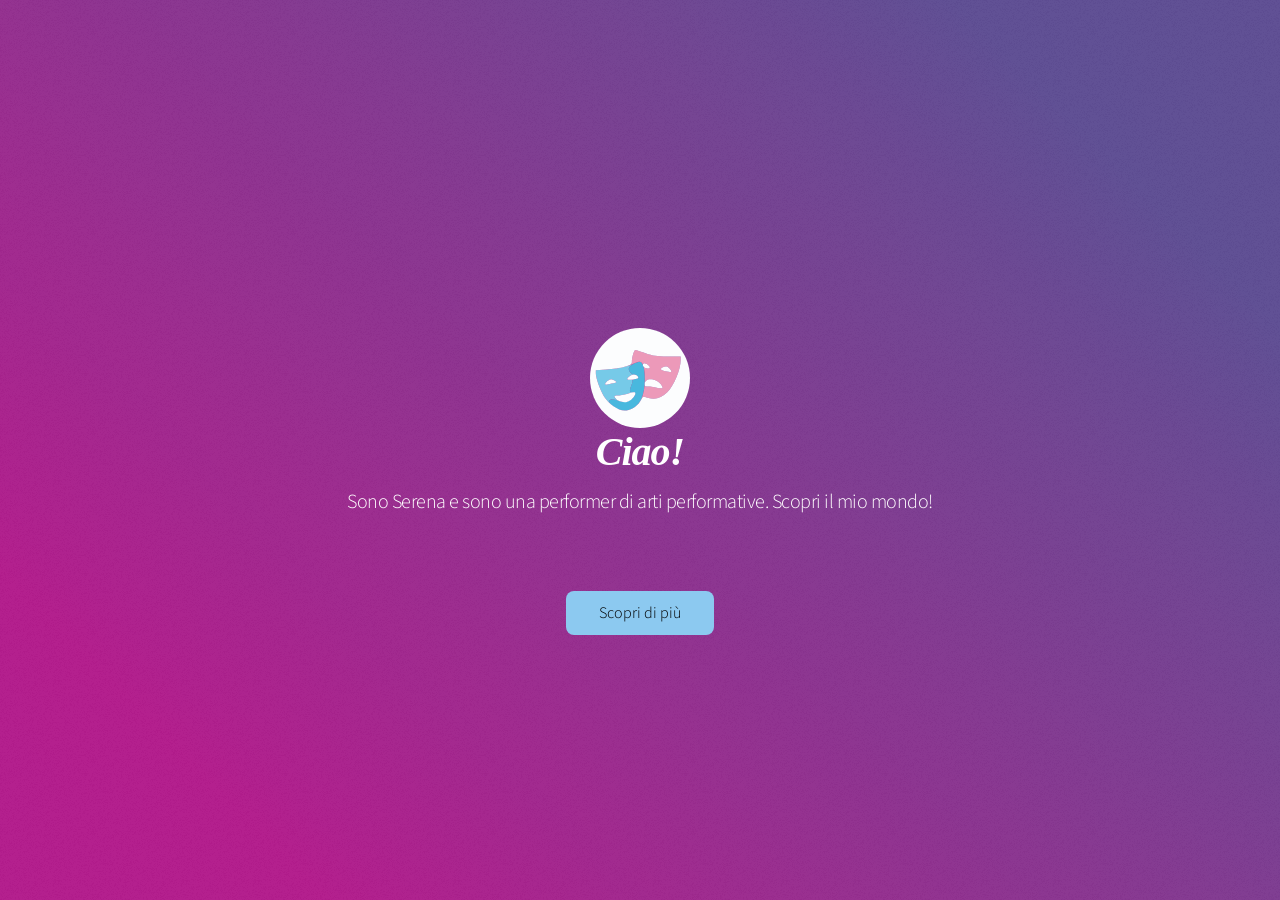
<file: index.html>
<!DOCTYPE HTML>
<!--
	Stellar by HTML5 UP
	html5up.net | @ajlkn
	Free for personal and commercial use under the CCA 3.0 license (html5up.net/license)
-->
<html lang="it"> 
	<head>
        <title>Serena Rosaria Marchese | Performer Portfolio</title>
        <link rel="shortcut icon" type="image/png" href="images/theatre.png">
        <meta charset="utf-8" />
        <meta name="viewport" content="width=device-width, initial-scale=1" /> 
        <link rel="stylesheet" href="assets/css/main.css" />
        <noscript><link rel="stylesheet" href="assets/css/noscript.css" /></noscript>
    </head>
	<body class="is-preload is-home">

		<!-- Wrapper -->
			<div id="wrapper">

				<!-- Header -->
					<header id="header" class="full-screen">
                        <svg width="100" height="100" class="fade-in-element" tabindex="-1" focusable="false" role="presentation" aria-hidden="true">
                            <defs>
                                <clipPath id="circleView">
                                   <circle cx="50" cy="50" r="50" />
                                </clipPath>
                            </defs>
                            <image xlink:href="images/logo.svg" width="100" height="100" clip-path="url(#circleView)" />
                        </svg>

                        <h1 class="fade-in-element" style="font-family: Georgia, serif; font-style: italic;">Ciao!</h1>

                        <p class="fade-in-element">Sono Serena e sono una performer di arti performative. Scopri il mio mondo!</p>

                        <div class="header-button-wrapper fade-in-element">
                            <a href="#intro" role="button" class="button primary" id="discover-more" tabindex="1" style="color: black !important;" aria-label="Salta la navigazione e vai ai miei studi">Scopri di più</a>
                        </div>
                    </header>

				<!-- Nav -->
					<nav id="nav">
						<ul role="menubar">
							<li><a href="#intro" class="active" tabindex="0" role="menuitem" aria-current="page">Formazione</a></li>
                            <li><a href="#first" tabindex="0" role="menuitem">Spettacoli</a></li>
                            <li><a href="#second" tabindex="0" role="menuitem">Skills</a></li>
                            <li><a href="#cta" tabindex="0" role="menuitem">Lavora con me</a></li>
                        </ul>
					</nav>

				<!-- Main -->
					<div id="main">

						<!-- Formazione -->
							<section id="intro" class="main" tabindex="-1" style="outline:none;">
								<div class="spotlight">
									<div class="content">
										<header class="major">
											<h2>I miei studi</h2>
										</header>
										<p>I miei studi iniziano alla giovane età di 14 anni nel campo della recitazione e del 
										teatro popolare. Prendo così il mio primo diploma accademico nel 2018 presso la piccola 
										scuola teatrale "DitirammuLab. Dopo 3 anni di pausa, torno a studiare presso la "PAS -
										Performing Arts School", specializzandomi così nel musical theatre. Mi diplomo nel 2024.
										Immediatamente dopo il diploma comincia il mio percorso lavorativo, ma la formazione
										continua, e presto acquisirò il Livello 1 e 2 del master "Estill Voice Training", al fine
										di perfezionare le mie qualità canore.</p>
										<ul class="actions">
											<li><a href="generic.html" role="button" id="btn-formazione" class="button" tabindex="0" aria-label="Approfondisci la mia formazione e i miei studi">Scopri di più</a></li>
										</ul>
									</div>
									<span class="image"><img src="images/pic01.jpg" alt="Foto di Serena Rosaria Marchese a busto intero" /></span>
								</div>
							</section>

						<!-- Spettacoli -->
							<section id="first" class="main special">
								<header class="major">
									<h2>I miei ultimi spettacoli</h2>
								</header>
								<ul class="photolist">
									<li>
										<div style="display: block; text-align: center;"> 
                                            <img src="images/LOCANDINA1.jpg" alt="Locandina dello spettacolo Il Regno del Disordine" width="300" height="370"/>
                                        </div>
										<h3>Il Regno del Disordine</h3>
										<p>Dramma diretto da Sonia Bongiovanni e Diego Grachot, prodotto da OurVoice in collaborazione con Extasia (2025)</p>
									</li>
									<li>
										<div style="display: block; text-align: center;"> 
                                            <img src="images/LOCANDINA2.jpg" alt="Locandina dello spettacolo Alice nel paese delle meraviglie" width="300" height="370" />
                                        </div>
										<h3>Alice nel paese delle meraviglie - il Musical</h3>
										<p>Musical originale, nella versione italiana, diretto da Marzia Molinelli (2026)</p>
									</li>
									<li>
										<div style="display: block; text-align: center;"> 
                                            <img src="images/LOCANDINA3.jpg" alt="Locandina dello spettacolo Carpe Diem" width="300" height="370"/>
                                        </div>
										<h3>Carpe Diem</h3>
										<p>Dramma in atto unico scritto e diretto da Carlo Teresi (2026)</p>
									</li>
								</ul>
								<footer class="major">
									<ul class="actions special">
										<li><a href="spettacoli.html" role="button" id="btn-spettacoli" class="button" tabindex="0" aria-current="Visualizza tutte le gallerie dei miei spettacoli">Scopri di più</a></li>
									</ul>
								</footer>
							</section>

						<!-- Skills -->
							<section id="second" class="main special">
								<header class="major">
									<h2>Le mie skills</h2>
									<p>Particolarmente incline per i ruoli caratteristici, i miei punti di forza stanno nella capacità di parlare 
									(e cantare) con timbri e qualità vocali diverse, dando vita a diversi personaggi già a livello uditivo.
									Ampio registro vocale, con una particolare facilità e leggerezza nelle note più acute.
									Non ho particolari doti da danzatrice, fatta eccezione per il tiptap, stile che studio fin da piccola e che
									è senza dubbio una peculiarità che mi distingue da molti altri performer su scala nazionale.</p>
								</header>
								<p class="content">Non farti ingannare dalle apparenze! Nonostante io sia diplomata in Musical Theatre, posso facilmente spaziare in diversi generi. Dalla commedia al dramma, ma anche nel mondo cinematografico. I miei studi molto ampi e completi mi permettono di spaziare su vari fronti del mondo dell'arte. Potrei recitare in un dramma struggente oggi e cantare ad un concerto dedicato ai migliori cartoni animati degli anni 2000 domani, con tante voci diverse e tra un passo di tip tap e l'altro! </p>
								<div class="tap-animation-container">
                                    <img src="images/scarpette-tap.png" class="shoes-icon-skill" alt="Illustrazione scarpette Tip Tap">
                                    <div class="shoes-shadow"></div>
                                </div>

                            <audio id="tap-sound" src="images/audio-tap.mp3" preload="auto"></audio>
                            
	                            <footer class="major">
									<ul class="actions special">
										<li><a href="skills.html" id="btn-skills" class="button" tabindex="0" aria-label="Approfondisci le mie competenze e abilità artistiche">Scopri di più</a></li>
									</ul>
								</footer>
							</section>

						<!-- Get Started -->
							<section id="cta" class="main special">
								<header class="major">
									<h2>Perché proprio io?</h2>
									<p>Se stai cercando una performer completa, poliedrica e con tante caratteristiche peculiari, interrompi pure le tue ricerche: io sono proprio quella che fa per te!</p>
								</header>
								<footer class="major">
									<ul class="actions special">
										<li><a href="mailto:serenamarchese18@gmail.com" id="btn-mail" class="button primary" tabindex="0" aria-label="Inviami una mail per collaborazioni lavorative">Lavora con me</a></li>
										<li><a href="Curriculum2026.pdf" download="Curriculum2026.pdf" id="btn-cvpdf" class="button" tabindex="0" aria-label="Scarica il mio Curriculum Vitae in formato PDF">Scarica CV</a></li>
									</ul>
								</footer>
							</section>

					</div>

				<!-- Footer -->
					<footer id="footer">
						<div class="inner split"> <section>
							<h2>Ulteriori informazioni</h2>
							<p>Per avere ulteriori informazioni tecniche sul mio operato, tramite il pulsante sottostante potrete accedere direttamente al mio CV artistico, tenuto in costante aggiornamento.</p>
							<ul class="actions">
								<li><a href="cvartistico.html" id="btn-cvpdf" class="button" tabindex="0" aria-label="Accedi al mio Curriculum Vitae">Curriculum Vitae</a></li>
							</ul>
						</section>
						<section>
							<h2>Contatti</h2>
							<dl class="alt">
								<dt>Indirizzo</dt>
								<dd>Via Luigi Galvani, 28 &bull; 90123, Palermo &bull; IT</dd>
								<dt>Cellulare</dt>
								<dd>(+39) 327 328 0163</dd>
								<dt>Email</dt>
								<dd><a href="#" id="btn-cv2026" class="button" tabindex="0" aria-label="Visualizza online il mio Curriculum Vitae">serenamarchese18@gmail.com</a></dd>
							</dl>
							<ul class="icons">
                                <li><a href="https://x.com/SerenaMarchese8" id="btn-twitter" class="icon brands fa-twitter alt" tabindex="0" aria-label="Seguimi su Twitter (X)"><span class="label">Twitter</span></a></li>
                                <li><a href="https://www.facebook.com/SerenaMarchese882/" id="btn-facebook" class="icon brands fa-facebook-f alt" tabindex="0" aria-label="Seguimi su Facebook"><span class="label">Facebook</span></a></li>
                                <li><a href="https://www.instagram.com/s3renere/" id="btn-instagram" class="icon brands fa-instagram alt" tabindex="0" aria-label="Seguimi su Instagram"><span class="label">Instagram</span></a></li>
                            </ul>
						</section>
						</div>
						<p class="copyright">&copy; Autorizzo il trattamento dei miei dati personali ai sensi del D.Lgs. 196/2003, modificato dal D.Lgs. 101/2018, e dell'art. 13 del GDPR (Regolamento UE 2016/679) ai fini della ricerca e selezione del personale.</p>
					</footer>

			</div>

		<!-- Scripts -->
			<script src="assets/js/jquery.min.js"></script>
			<script src="assets/js/jquery.scrollex.min.js"></script>
			<script src="assets/js/jquery.scrolly.min.js"></script>
			<script src="assets/js/browser.min.js"></script>
			<script src="assets/js/breakpoints.min.js"></script>
			<script src="assets/js/util.js"></script>
			<script src="assets/js/main.js"></script>

	</body>
</html>
</file>
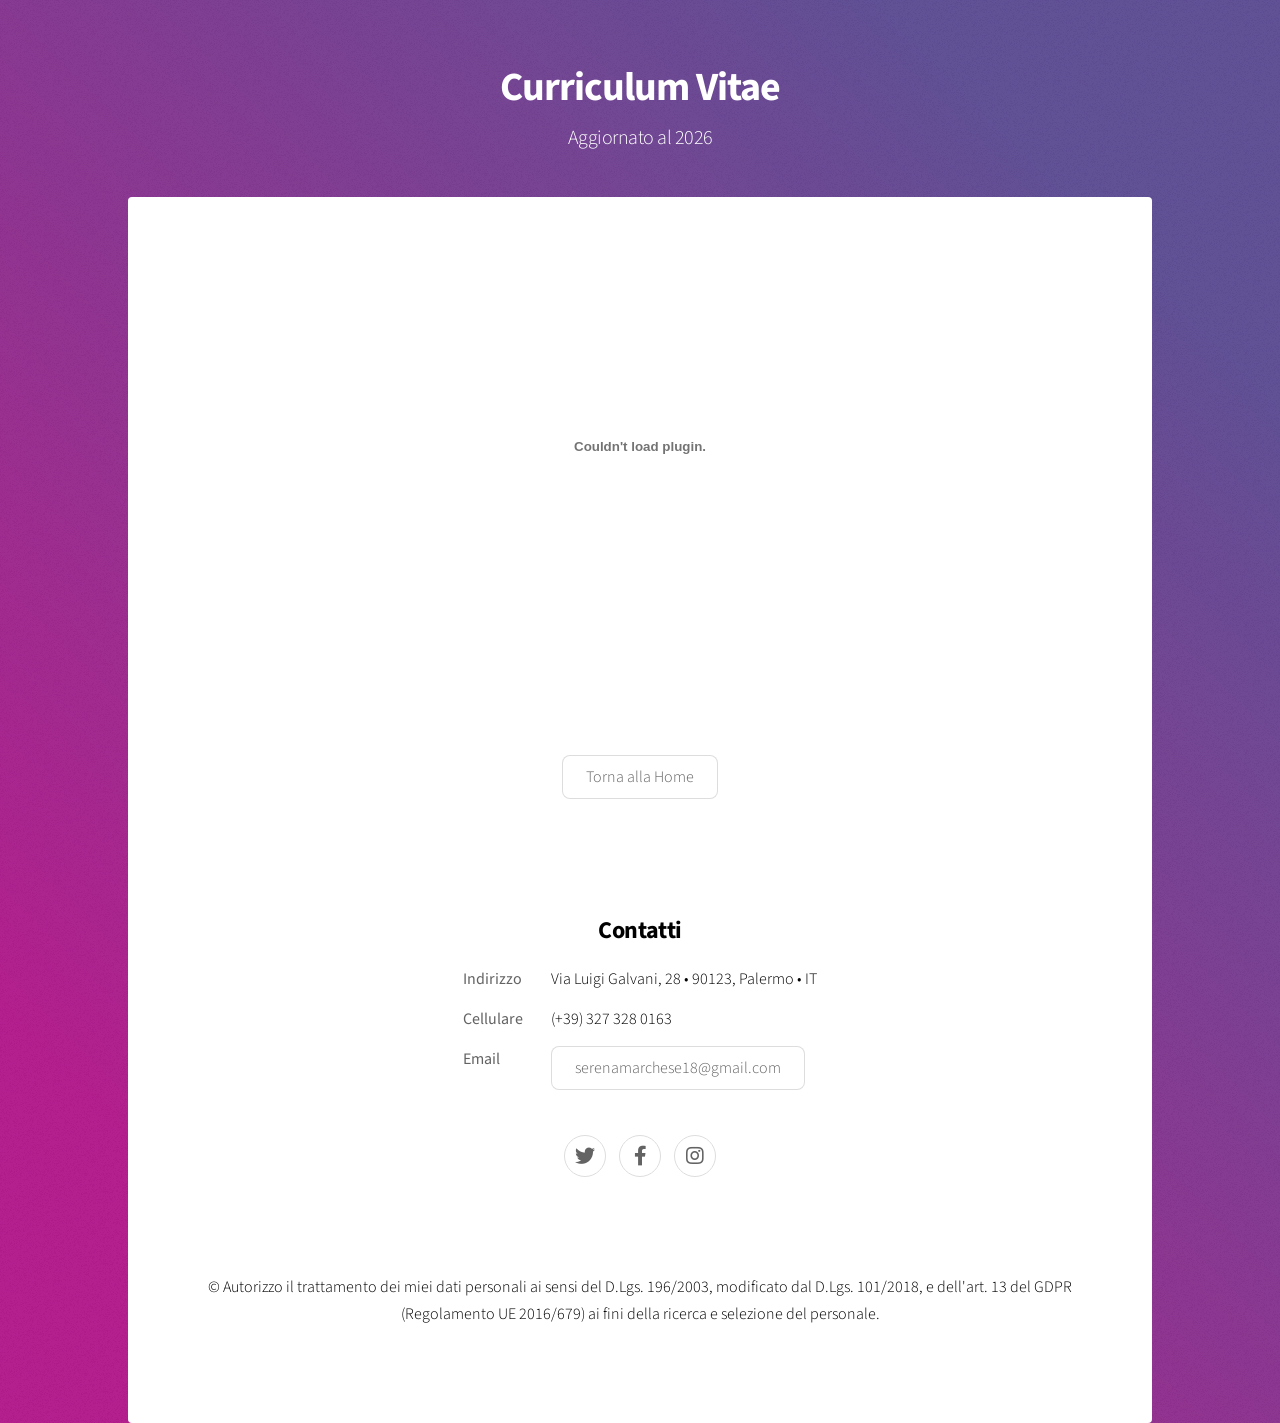
<file: cvartistico.html>
<!DOCTYPE HTML>
<!--
	Stellar by HTML5 UP
	html5up.net | @ajlkn
	Free for personal and commercial use under the CCA 3.0 license (html5up.net/license)
-->
<html>
	<head>
		<title>CURRICULUM VITAE</title>
		<meta charset="utf-8" />
		<meta name="viewport" content="width=device-width, initial-scale=1, user-scalable=no" />
		<link rel="stylesheet" href="assets/css/main.css" />
		<noscript><link rel="stylesheet" href="assets/css/noscript.css" /></noscript>
		<style>
    /* Centra il contenuto del footer solo in questa pagina */
    #footer {
        display: flex !important;
        flex-direction: column !important;
        align-items: center !important;
        text-align: center !important;
        padding: 4em 2em !important;
    }
    #footer section {
        width: 100% !important;
        max-width: 600px; /* Limita la larghezza per non farlo sembrare troppo dispersivo */
        margin: 0 auto !important;
    }
    #footer .icons {
        justify-content: center !important;
    }
    #footer .alt {
        display: inline-block;
        text-align: left; /* Mantiene le etichette Indirizzo/Cellulare allineate a sinistra internamente */
    }
</style>
	</head>
	<body class="is-preload">

		<!-- Wrapper -->
			<div id="wrapper">

				<!-- Header -->
					<header id="header">
						<h1>Curriculum Vitae</h1>
						<p>Aggiornato al 2026</p>
					</header>

				<!-- Main -->
					<div id="main">

						<!-- Content -->
							<div class="pdf-container">
                                <embed 
                                        src="Curriculum2026.pdf#toolbar=0&navpanes=0&scrollbar=0" 
                                        type="application/pdf" 
                                        width="100%" 
                                        height="500px" 
                                />
                            </div>
                    <ul class="actions special major">
                        <li>
                            <a href="javascript:history.back()" class="button">Torna alla Home</a>
                        </li>
                    </ul>
			<!-- Footer -->
					<footer id="footer">
						<section>
							<h2>Contatti</h2>
							<dl class="alt">
								<dt>Indirizzo</dt>
								<dd>Via Luigi Galvani, 28 &bull; 90123, Palermo &bull; IT</dd>
								<dt>Cellulare</dt>
								<dd>(+39) 327 328 0163</dd>
								<dt>Email</dt>
								<dd><a href="#" id="btn-cv2026" class="button" tabindex="0" aria-label="Visualizza online il mio Curriculum Vitae">serenamarchese18@gmail.com</a></dd>
							</dl>
							<ul class="icons">
                                <li><a href="https://x.com/SerenaMarchese8" id="btn-twitter" class="icon brands fa-twitter alt" tabindex="0" aria-label="Seguimi su Twitter (X)"><span class="label">Twitter</span></a></li>
                                <li><a href="https://www.facebook.com/SerenaMarchese882/" id="btn-facebook" class="icon brands fa-facebook-f alt" tabindex="0" aria-label="Seguimi su Facebook"><span class="label">Facebook</span></a></li>
                                <li><a href="https://www.instagram.com/s3renere/" id="btn-instagram" class="icon brands fa-instagram alt" tabindex="0" aria-label="Seguimi su Instagram"><span class="label">Instagram</span></a></li>
                            </ul>
						</section>
						<p class="copyright">&copy; Autorizzo il trattamento dei miei dati personali ai sensi del D.Lgs. 196/2003, modificato dal D.Lgs. 101/2018, e dell'art. 13 del GDPR (Regolamento UE 2016/679) ai fini della ricerca e selezione del personale.</p>
					</footer>

			</div>

		<!-- Scripts -->
			<script src="assets/js/jquery.min.js"></script>
			<script src="assets/js/jquery.scrollex.min.js"></script>
			<script src="assets/js/jquery.scrolly.min.js"></script>
			<script src="assets/js/browser.min.js"></script>
			<script src="assets/js/breakpoints.min.js"></script>
			<script src="assets/js/util.js"></script>
			<script src="assets/js/main.js"></script>

	</body>
</html>
</file>
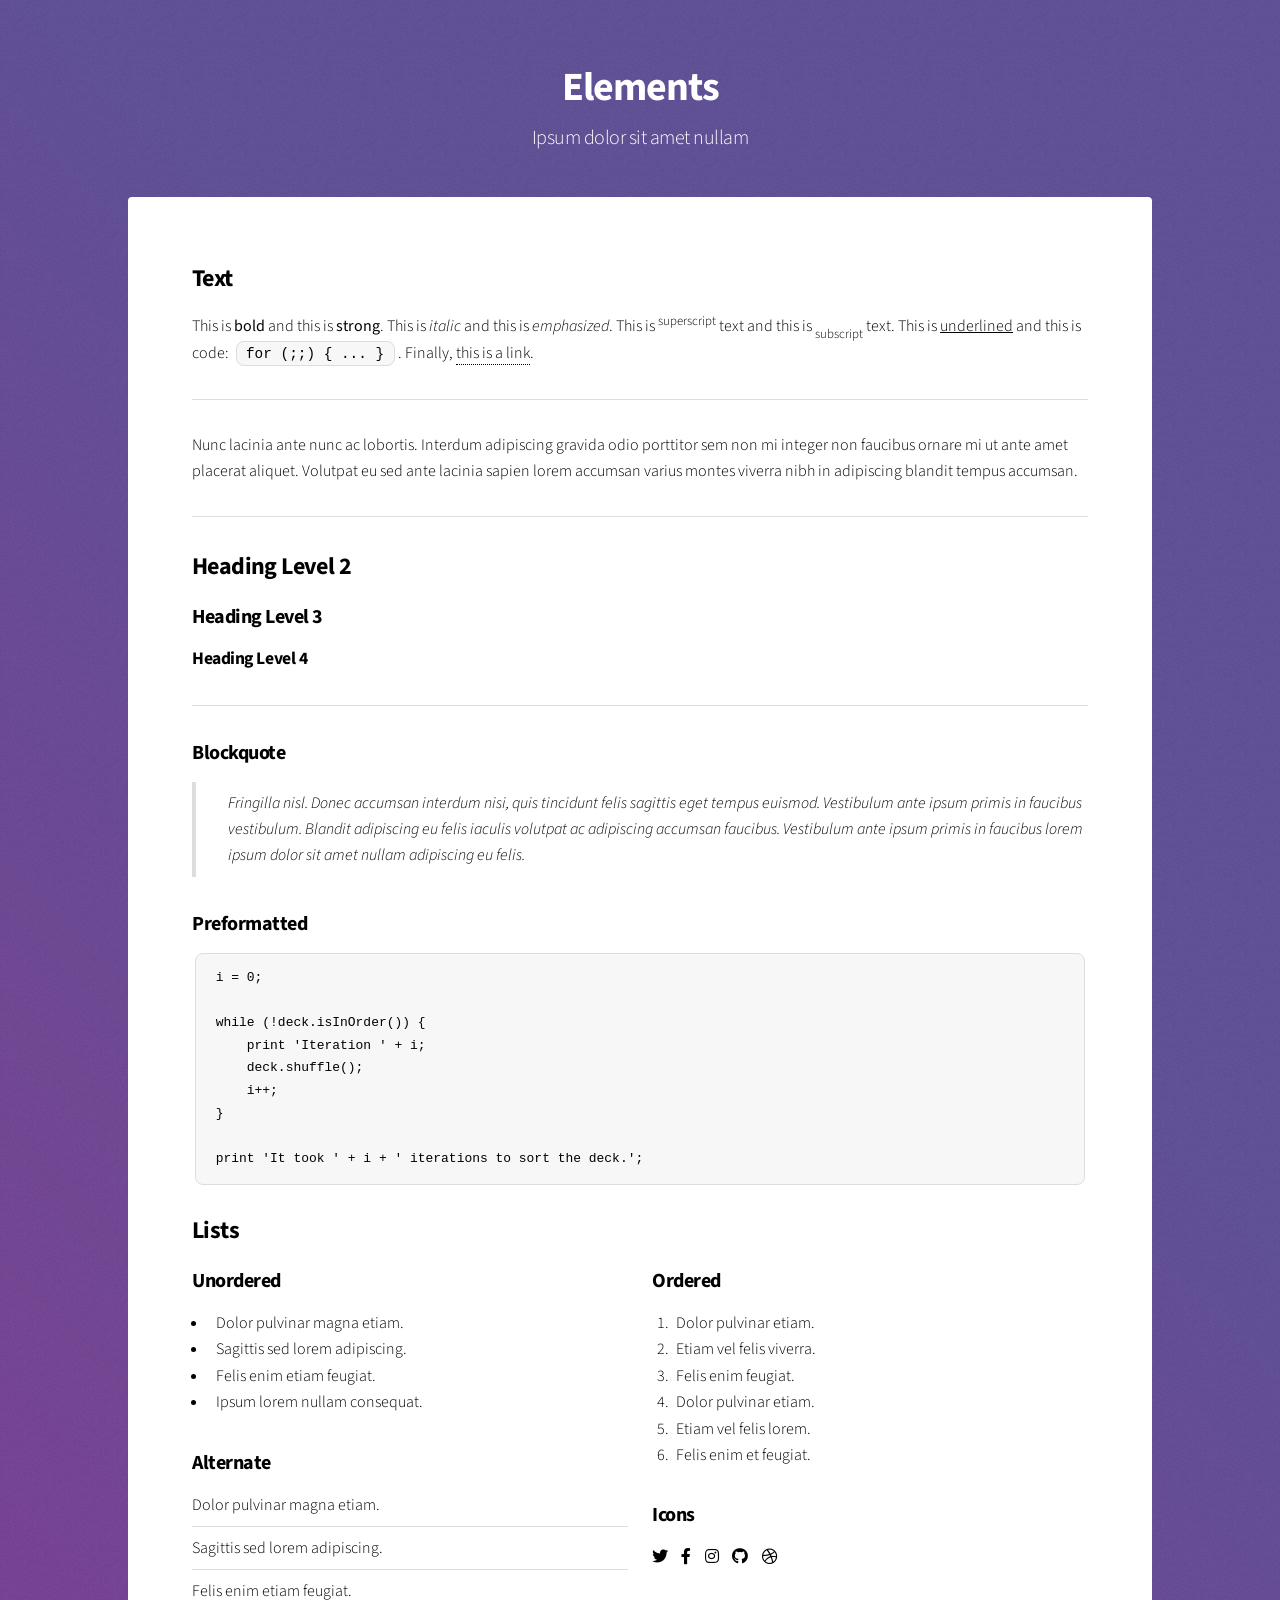
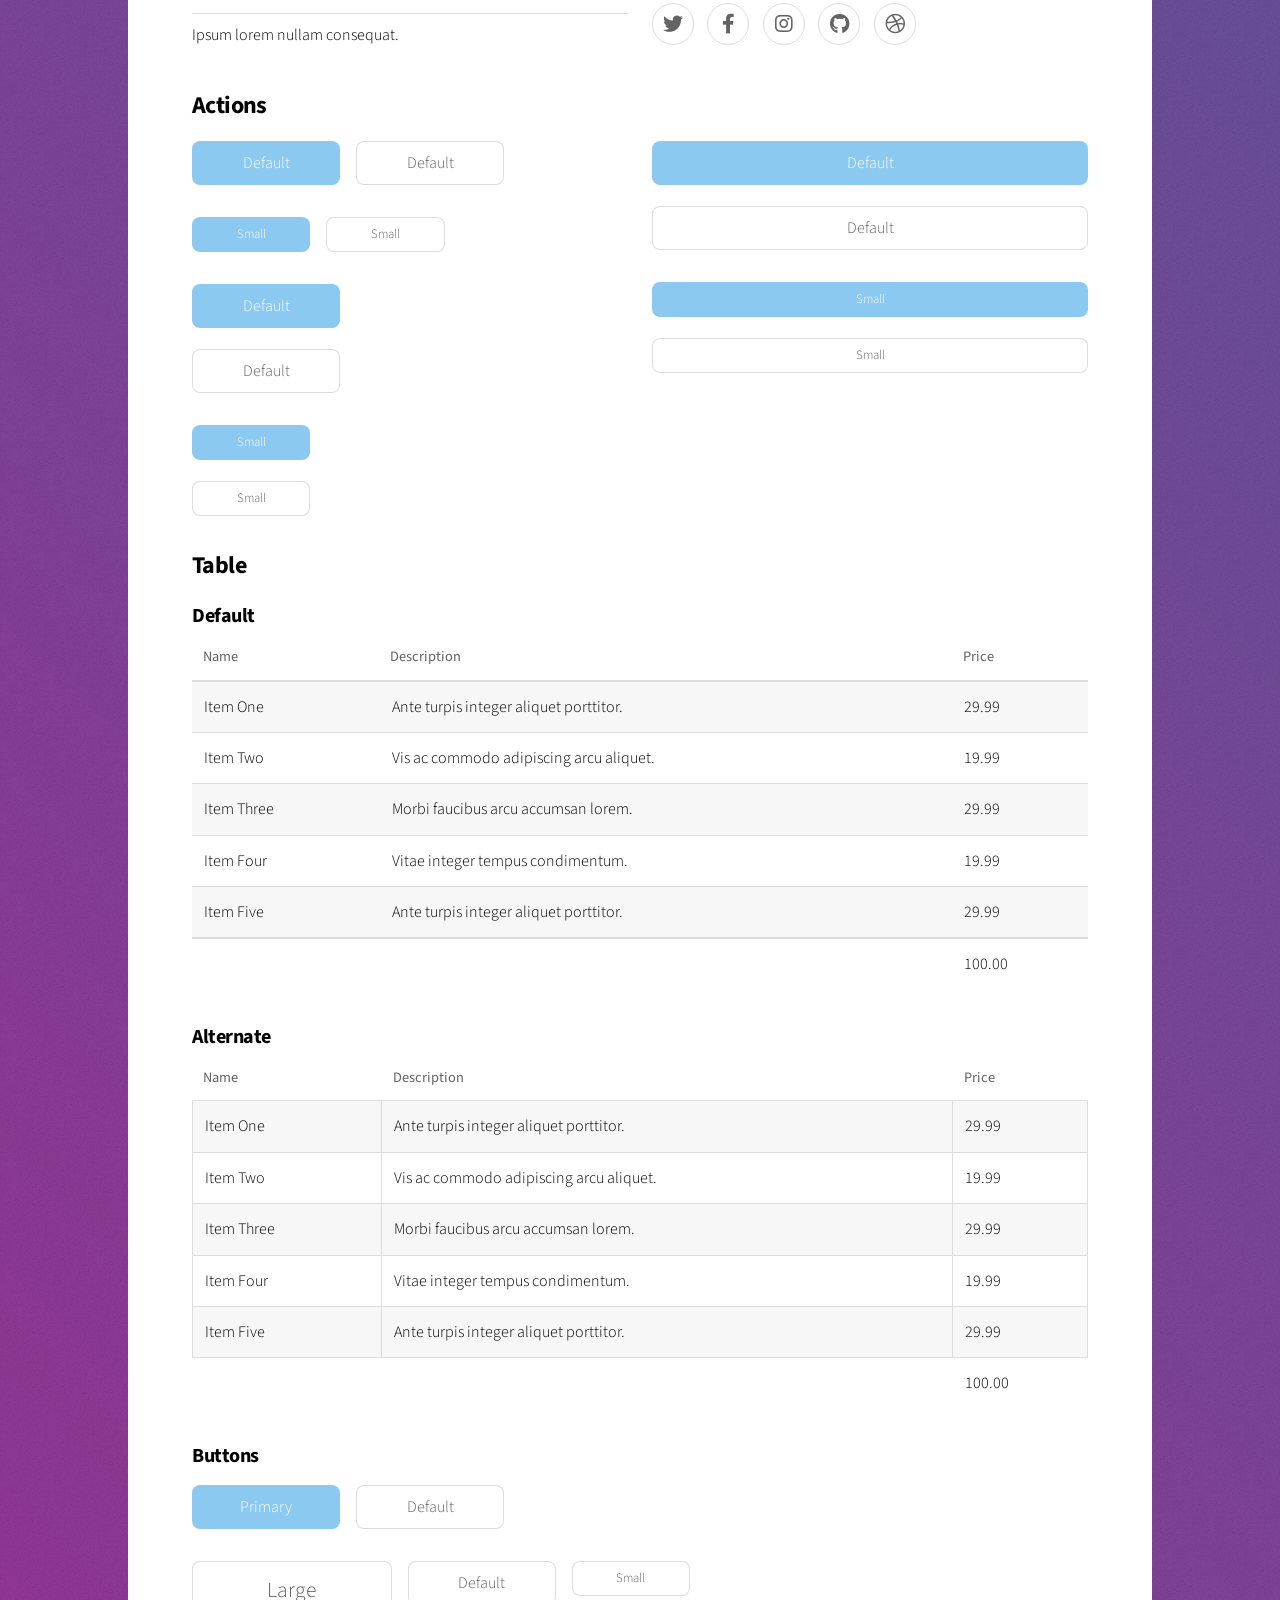
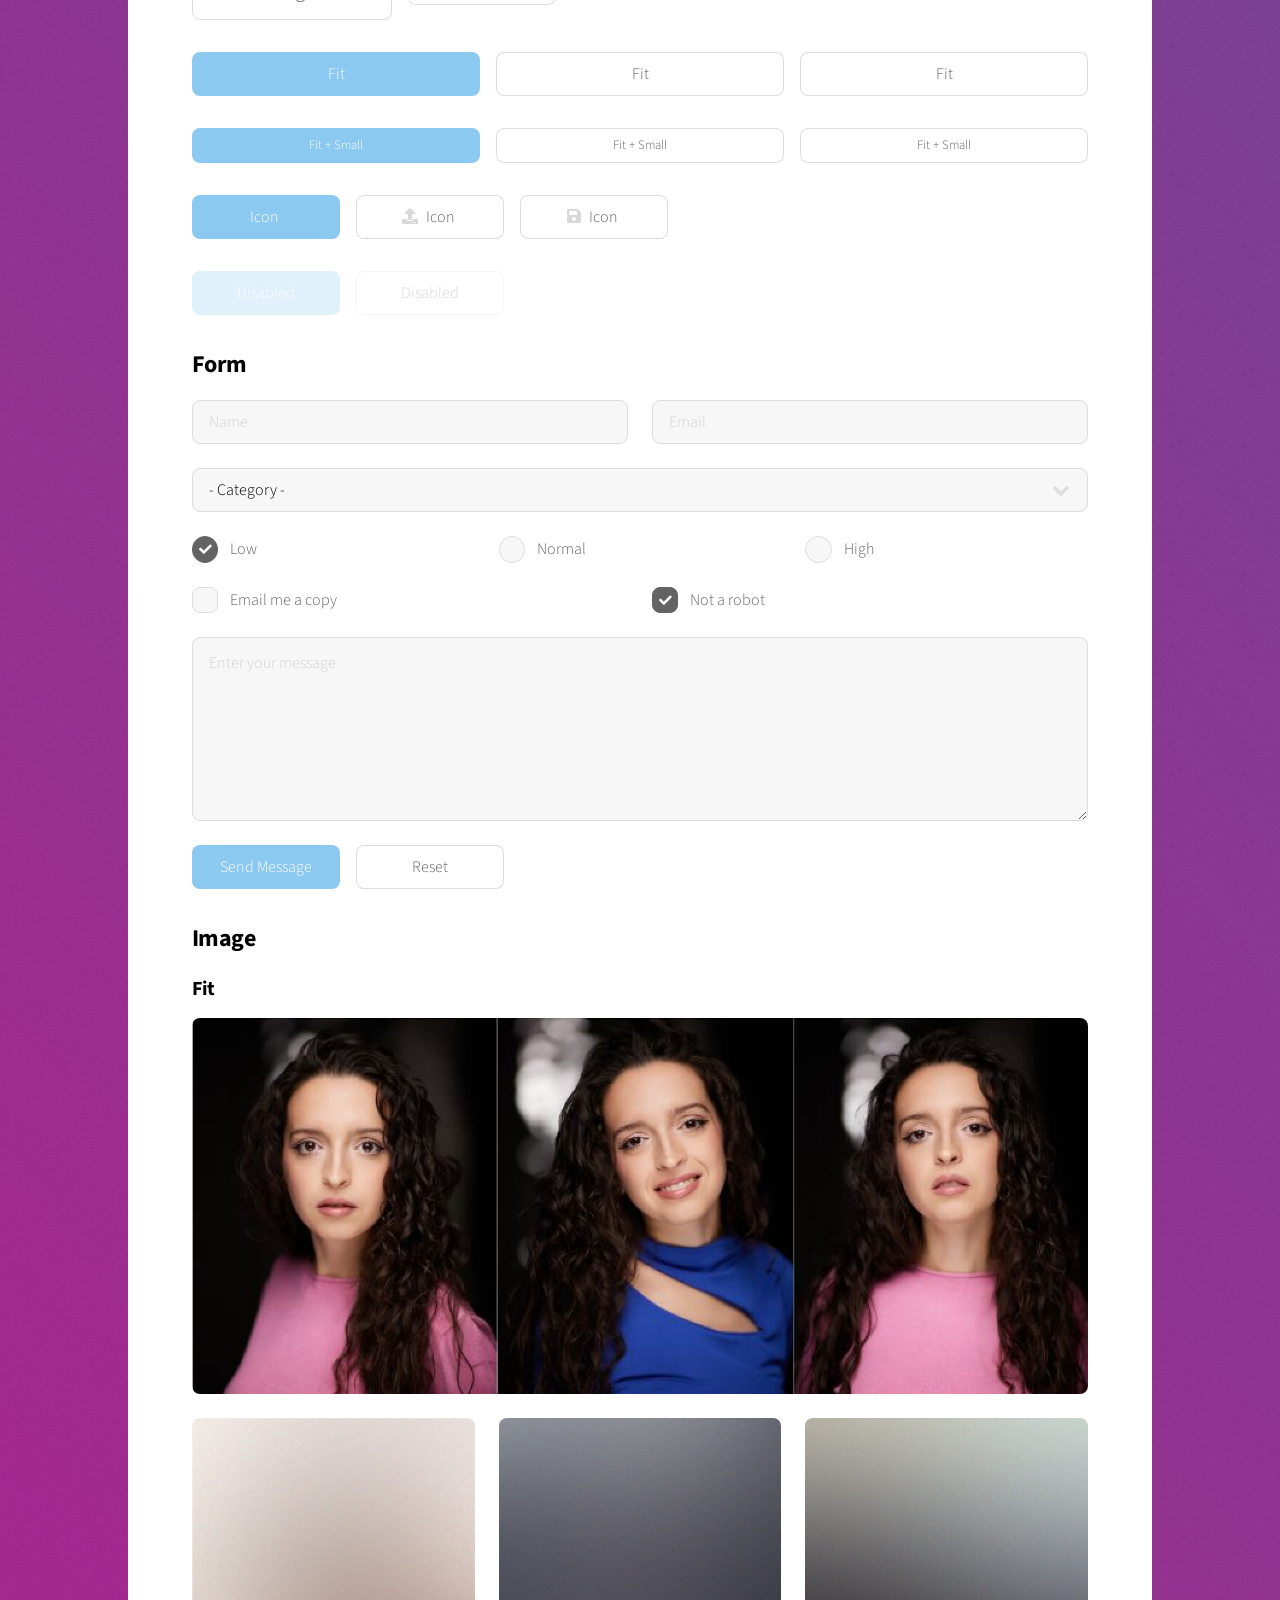
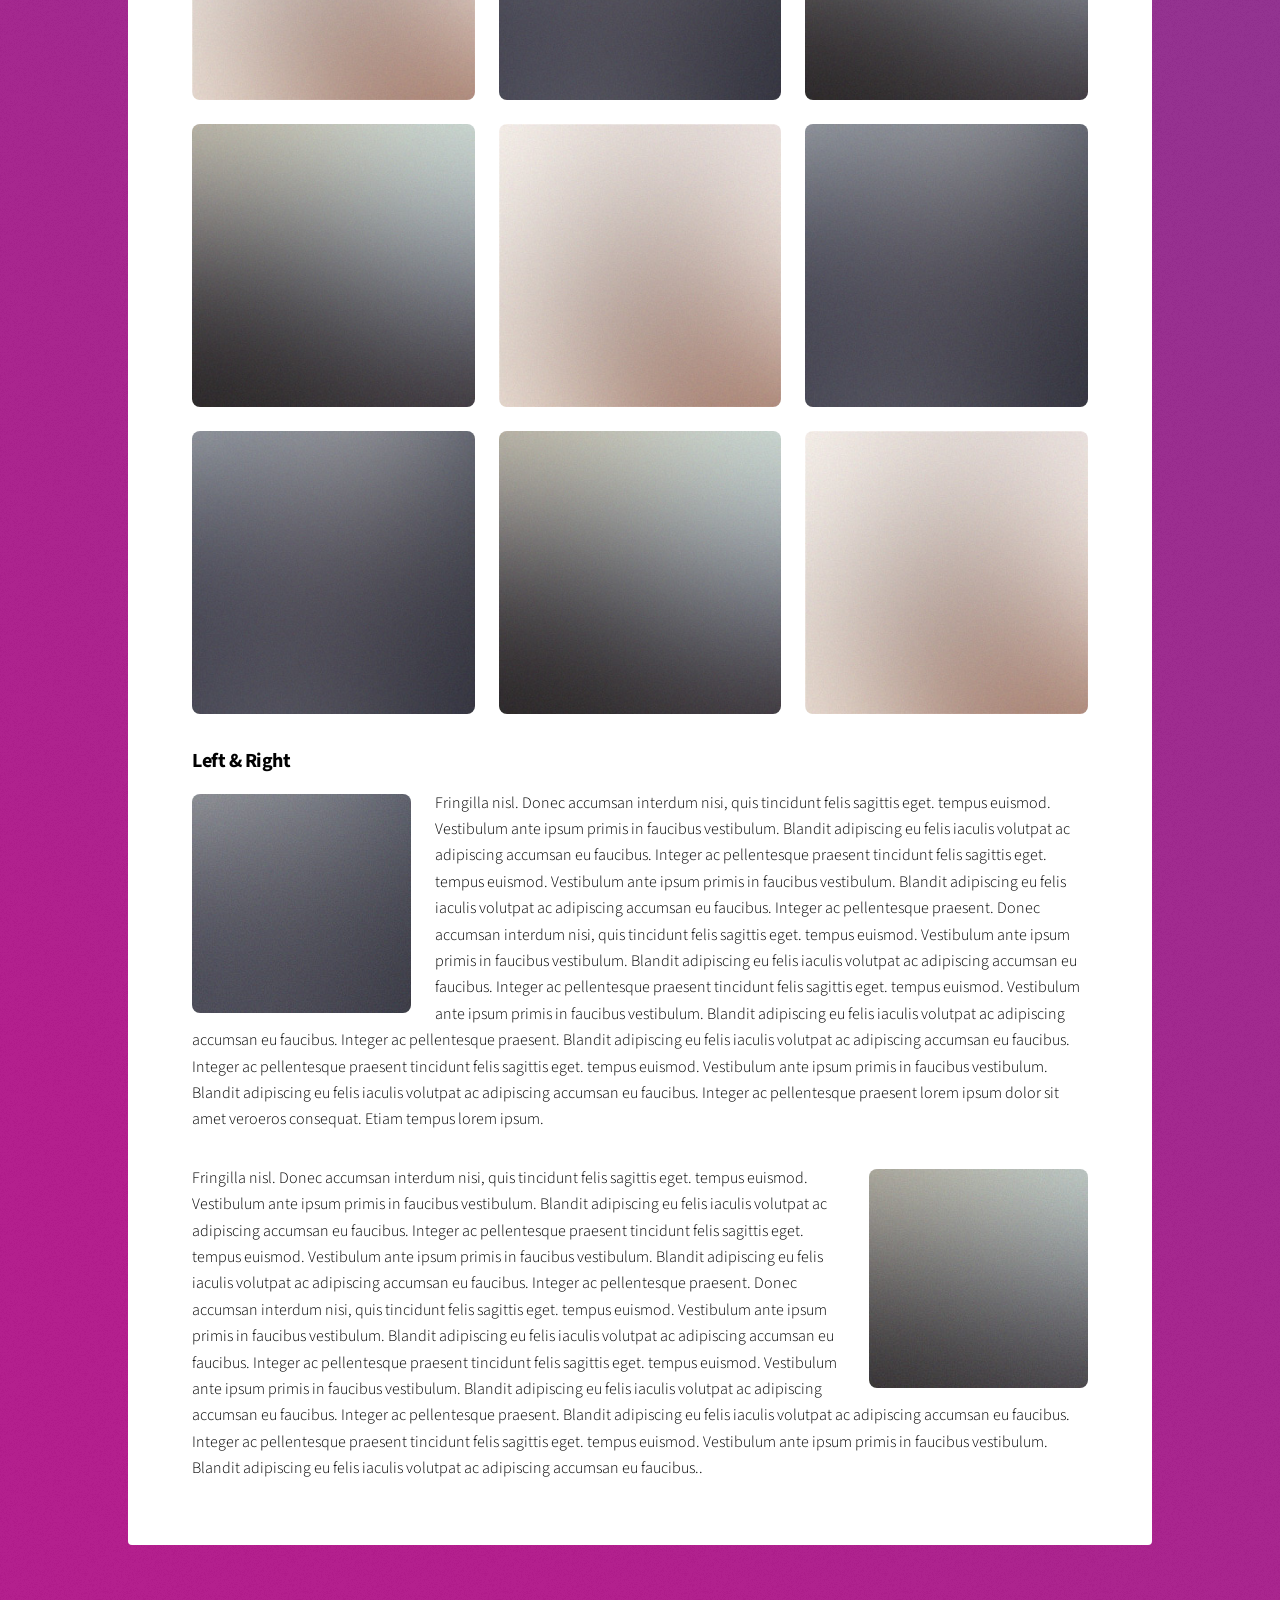
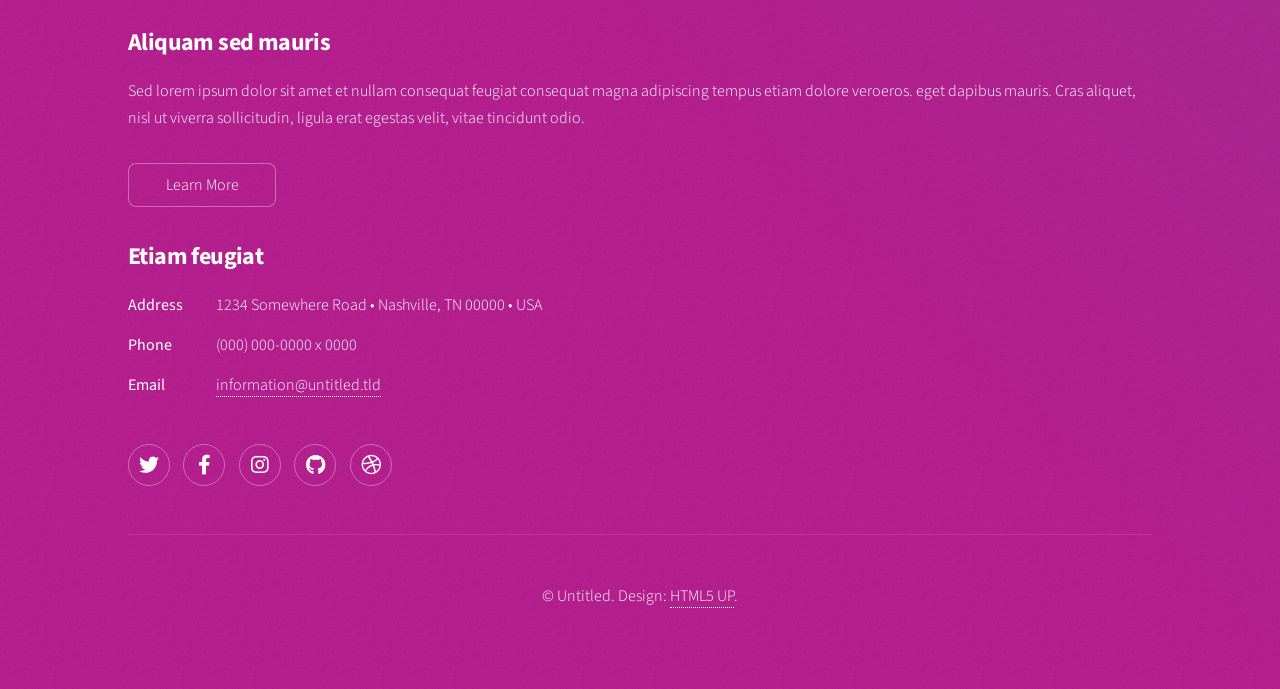
<file: elements.html>
<!DOCTYPE HTML>
<!--
	Stellar by HTML5 UP
	html5up.net | @ajlkn
	Free for personal and commercial use under the CCA 3.0 license (html5up.net/license)
-->
<html>
	<head>
		<title>Elements - Stellar by HTML5 UP</title>
		<meta charset="utf-8" />
		<meta name="viewport" content="width=device-width, initial-scale=1, user-scalable=no" />
		<link rel="stylesheet" href="assets/css/main.css" />
		<noscript><link rel="stylesheet" href="assets/css/noscript.css" /></noscript>
	</head>
	<body class="is-preload">

		<!-- Wrapper -->
			<div id="wrapper">

				<!-- Header -->
					<header id="header">
						<h1>Elements</h1>
						<p>Ipsum dolor sit amet nullam</p>
					</header>

				<!-- Main -->
					<div id="main">

						<!-- Content -->
							<section id="content" class="main">

								<!-- Text -->
									<section>
										<h2>Text</h2>
										<p>This is <b>bold</b> and this is <strong>strong</strong>. This is <i>italic</i> and this is <em>emphasized</em>.
										This is <sup>superscript</sup> text and this is <sub>subscript</sub> text.
										This is <u>underlined</u> and this is code: <code>for (;;) { ... }</code>. Finally, <a href="#">this is a link</a>.</p>
										<hr />
										<p>Nunc lacinia ante nunc ac lobortis. Interdum adipiscing gravida odio porttitor sem non mi integer non faucibus ornare mi ut ante amet placerat aliquet. Volutpat eu sed ante lacinia sapien lorem accumsan varius montes viverra nibh in adipiscing blandit tempus accumsan.</p>
										<hr />
										<h2>Heading Level 2</h2>
										<h3>Heading Level 3</h3>
										<h4>Heading Level 4</h4>
										<hr />
										<h3>Blockquote</h3>
										<blockquote>Fringilla nisl. Donec accumsan interdum nisi, quis tincidunt felis sagittis eget tempus euismod. Vestibulum ante ipsum primis in faucibus vestibulum. Blandit adipiscing eu felis iaculis volutpat ac adipiscing accumsan faucibus. Vestibulum ante ipsum primis in faucibus lorem ipsum dolor sit amet nullam adipiscing eu felis.</blockquote>
										<h3>Preformatted</h3>
										<pre><code>i = 0;

while (!deck.isInOrder()) {
    print 'Iteration ' + i;
    deck.shuffle();
    i++;
}

print 'It took ' + i + ' iterations to sort the deck.';</code></pre>
									</section>

								<!-- Lists -->
									<section>
										<h2>Lists</h2>
										<div class="row">
											<div class="col-6 col-12-medium">
												<h3>Unordered</h3>
												<ul>
													<li>Dolor pulvinar magna etiam.</li>
													<li>Sagittis sed lorem adipiscing.</li>
													<li>Felis enim etiam feugiat.</li>
													<li>Ipsum lorem nullam consequat.</li>
												</ul>
												<h3>Alternate</h3>
												<ul class="alt">
													<li>Dolor pulvinar magna etiam.</li>
													<li>Sagittis sed lorem adipiscing.</li>
													<li>Felis enim etiam feugiat.</li>
													<li>Ipsum lorem nullam consequat.</li>
												</ul>
											</div>
											<div class="col-6 col-12-medium">
												<h3>Ordered</h3>
												<ol>
													<li>Dolor pulvinar etiam.</li>
													<li>Etiam vel felis viverra.</li>
													<li>Felis enim feugiat.</li>
													<li>Dolor pulvinar etiam.</li>
													<li>Etiam vel felis lorem.</li>
													<li>Felis enim et feugiat.</li>
												</ol>
												<h3>Icons</h3>
												<ul class="icons">
													<li><a href="#" class="icon brands fa-twitter"><span class="label">Twitter</span></a></li>
													<li><a href="#" class="icon brands fa-facebook-f"><span class="label">Facebook</span></a></li>
													<li><a href="#" class="icon brands fa-instagram"><span class="label">Instagram</span></a></li>
													<li><a href="#" class="icon brands fa-github"><span class="label">GitHub</span></a></li>
													<li><a href="#" class="icon brands fa-dribbble"><span class="label">Dribbble</span></a></li>
												</ul>
												<ul class="icons">
													<li><a href="#" class="icon brands alt fa-twitter"><span class="label">Twitter</span></a></li>
													<li><a href="#" class="icon brands alt fa-facebook-f"><span class="label">Facebook</span></a></li>
													<li><a href="#" class="icon brands alt fa-instagram"><span class="label">Instagram</span></a></li>
													<li><a href="#" class="icon brands alt fa-github"><span class="label">GitHub</span></a></li>
													<li><a href="#" class="icon brands alt fa-dribbble"><span class="label">Dribbble</span></a></li>
												</ul>
											</div>
										</div>
										<h2>Actions</h2>
										<div class="row">
											<div class="col-6 col-12-medium">
												<ul class="actions">
													<li><a href="#" class="button primary">Default</a></li>
													<li><a href="#" class="button">Default</a></li>
												</ul>
												<ul class="actions small">
													<li><a href="#" class="button primary small">Small</a></li>
													<li><a href="#" class="button small">Small</a></li>
												</ul>
												<ul class="actions stacked">
													<li><a href="#" class="button primary">Default</a></li>
													<li><a href="#" class="button">Default</a></li>
												</ul>
												<ul class="actions stacked">
													<li><a href="#" class="button primary small">Small</a></li>
													<li><a href="#" class="button small">Small</a></li>
												</ul>
											</div>
											<div class="col-6 col-12-medium">
												<ul class="actions stacked">
													<li><a href="#" class="button primary fit">Default</a></li>
													<li><a href="#" class="button fit">Default</a></li>
												</ul>
												<ul class="actions stacked">
													<li><a href="#" class="button primary small fit">Small</a></li>
													<li><a href="#" class="button small fit">Small</a></li>
												</ul>
											</div>
										</div>
									</section>

								<!-- Table -->
									<section>
										<h2>Table</h2>
										<h3>Default</h3>
										<div class="table-wrapper">
											<table>
												<thead>
													<tr>
														<th>Name</th>
														<th>Description</th>
														<th>Price</th>
													</tr>
												</thead>
												<tbody>
													<tr>
														<td>Item One</td>
														<td>Ante turpis integer aliquet porttitor.</td>
														<td>29.99</td>
													</tr>
													<tr>
														<td>Item Two</td>
														<td>Vis ac commodo adipiscing arcu aliquet.</td>
														<td>19.99</td>
													</tr>
													<tr>
														<td>Item Three</td>
														<td> Morbi faucibus arcu accumsan lorem.</td>
														<td>29.99</td>
													</tr>
													<tr>
														<td>Item Four</td>
														<td>Vitae integer tempus condimentum.</td>
														<td>19.99</td>
													</tr>
													<tr>
														<td>Item Five</td>
														<td>Ante turpis integer aliquet porttitor.</td>
														<td>29.99</td>
													</tr>
												</tbody>
												<tfoot>
													<tr>
														<td colspan="2"></td>
														<td>100.00</td>
													</tr>
												</tfoot>
											</table>
										</div>

										<h3>Alternate</h3>
										<div class="table-wrapper">
											<table class="alt">
												<thead>
													<tr>
														<th>Name</th>
														<th>Description</th>
														<th>Price</th>
													</tr>
												</thead>
												<tbody>
													<tr>
														<td>Item One</td>
														<td>Ante turpis integer aliquet porttitor.</td>
														<td>29.99</td>
													</tr>
													<tr>
														<td>Item Two</td>
														<td>Vis ac commodo adipiscing arcu aliquet.</td>
														<td>19.99</td>
													</tr>
													<tr>
														<td>Item Three</td>
														<td> Morbi faucibus arcu accumsan lorem.</td>
														<td>29.99</td>
													</tr>
													<tr>
														<td>Item Four</td>
														<td>Vitae integer tempus condimentum.</td>
														<td>19.99</td>
													</tr>
													<tr>
														<td>Item Five</td>
														<td>Ante turpis integer aliquet porttitor.</td>
														<td>29.99</td>
													</tr>
												</tbody>
												<tfoot>
													<tr>
														<td colspan="2"></td>
														<td>100.00</td>
													</tr>
												</tfoot>
											</table>
										</div>
									</section>

								<!-- Buttons -->
									<section>
										<h3>Buttons</h3>
										<ul class="actions">
											<li><a href="#" class="button primary">Primary</a></li>
											<li><a href="#" class="button">Default</a></li>
										</ul>
										<ul class="actions">
											<li><a href="#" class="button large">Large</a></li>
											<li><a href="#" class="button">Default</a></li>
											<li><a href="#" class="button small">Small</a></li>
										</ul>
										<ul class="actions fit">
											<li><a href="#" class="button primary fit">Fit</a></li>
											<li><a href="#" class="button fit">Fit</a></li>
											<li><a href="#" class="button fit">Fit</a></li>
										</ul>
										<ul class="actions fit small">
											<li><a href="#" class="button primary fit small">Fit + Small</a></li>
											<li><a href="#" class="button fit small">Fit + Small</a></li>
											<li><a href="#" class="button fit small">Fit + Small</a></li>
										</ul>
										<ul class="actions">
											<li><a href="#" class="button primary icon solidfa-download">Icon</a></li>
											<li><a href="#" class="button icon solid fa-upload">Icon</a></li>
											<li><a href="#" class="button icon solid fa-save">Icon</a></li>
										</ul>
										<ul class="actions">
											<li><span class="button primary disabled">Disabled</span></li>
											<li><span class="button disabled">Disabled</span></li>
										</ul>
									</section>

								<!-- Form -->
									<section>
										<h2>Form</h2>
										<form method="post" action="#">
											<div class="row gtr-uniform">
												<div class="col-6 col-12-xsmall">
													<input type="text" name="demo-name" id="demo-name" value="" placeholder="Name" />
												</div>
												<div class="col-6 col-12-xsmall">
													<input type="email" name="demo-email" id="demo-email" value="" placeholder="Email" />
												</div>
												<div class="col-12">
													<select name="demo-category" id="demo-category">
														<option value="">- Category -</option>
														<option value="1">Manufacturing</option>
														<option value="1">Shipping</option>
														<option value="1">Administration</option>
														<option value="1">Human Resources</option>
													</select>
												</div>
												<div class="col-4 col-12-small">
													<input type="radio" id="demo-priority-low" name="demo-priority" checked>
													<label for="demo-priority-low">Low</label>
												</div>
												<div class="col-4 col-12-small">
													<input type="radio" id="demo-priority-normal" name="demo-priority">
													<label for="demo-priority-normal">Normal</label>
												</div>
												<div class="col-4 col-12-small">
													<input type="radio" id="demo-priority-high" name="demo-priority">
													<label for="demo-priority-high">High</label>
												</div>
												<div class="col-6 col-12-small">
													<input type="checkbox" id="demo-copy" name="demo-copy">
													<label for="demo-copy">Email me a copy</label>
												</div>
												<div class="col-6 col-12-small">
													<input type="checkbox" id="demo-human" name="demo-human" checked>
													<label for="demo-human">Not a robot</label>
												</div>
												<div class="col-12">
													<textarea name="demo-message" id="demo-message" placeholder="Enter your message" rows="6"></textarea>
												</div>
												<div class="col-12">
													<ul class="actions">
														<li><input type="submit" value="Send Message" class="primary" /></li>
														<li><input type="reset" value="Reset" /></li>
													</ul>
												</div>
											</div>
										</form>
									</section>

								<!-- Image -->
									<section>
										<h2>Image</h2>
										<h3>Fit</h3>
										<div class="box alt">
											<div class="row gtr-uniform">
												<div class="col-12"><span class="image fit"><img src="images/pic04.jpg" alt="" /></span></div>
												<div class="col-4"><span class="image fit"><img src="images/pic01.jpg" alt="" /></span></div>
												<div class="col-4"><span class="image fit"><img src="images/pic02.jpg" alt="" /></span></div>
												<div class="col-4"><span class="image fit"><img src="images/pic03.jpg" alt="" /></span></div>
												<div class="col-4"><span class="image fit"><img src="images/pic03.jpg" alt="" /></span></div>
												<div class="col-4"><span class="image fit"><img src="images/pic01.jpg" alt="" /></span></div>
												<div class="col-4"><span class="image fit"><img src="images/pic02.jpg" alt="" /></span></div>
												<div class="col-4"><span class="image fit"><img src="images/pic02.jpg" alt="" /></span></div>
												<div class="col-4"><span class="image fit"><img src="images/pic03.jpg" alt="" /></span></div>
												<div class="col-4"><span class="image fit"><img src="images/pic01.jpg" alt="" /></span></div>
											</div>
										</div>
										<h3>Left &amp; Right</h3>
										<p><span class="image left"><img src="images/pic05.jpg" alt="" /></span>Fringilla nisl. Donec accumsan interdum nisi, quis tincidunt felis sagittis eget. tempus euismod. Vestibulum ante ipsum primis in faucibus vestibulum. Blandit adipiscing eu felis iaculis volutpat ac adipiscing accumsan eu faucibus. Integer ac pellentesque praesent tincidunt felis sagittis eget. tempus euismod. Vestibulum ante ipsum primis in faucibus vestibulum. Blandit adipiscing eu felis iaculis volutpat ac adipiscing accumsan eu faucibus. Integer ac pellentesque praesent. Donec accumsan interdum nisi, quis tincidunt felis sagittis eget. tempus euismod. Vestibulum ante ipsum primis in faucibus vestibulum. Blandit adipiscing eu felis iaculis volutpat ac adipiscing accumsan eu faucibus. Integer ac pellentesque praesent tincidunt felis sagittis eget. tempus euismod. Vestibulum ante ipsum primis in faucibus vestibulum. Blandit adipiscing eu felis iaculis volutpat ac adipiscing accumsan eu faucibus. Integer ac pellentesque praesent. Blandit adipiscing eu felis iaculis volutpat ac adipiscing accumsan eu faucibus. Integer ac pellentesque praesent tincidunt felis sagittis eget. tempus euismod. Vestibulum ante ipsum primis in faucibus vestibulum. Blandit adipiscing eu felis iaculis volutpat ac adipiscing accumsan eu faucibus. Integer ac pellentesque praesent lorem ipsum dolor sit amet veroeros consequat. Etiam tempus lorem ipsum.</p>
										<p><span class="image right"><img src="images/pic06.jpg" alt="" /></span>Fringilla nisl. Donec accumsan interdum nisi, quis tincidunt felis sagittis eget. tempus euismod. Vestibulum ante ipsum primis in faucibus vestibulum. Blandit adipiscing eu felis iaculis volutpat ac adipiscing accumsan eu faucibus. Integer ac pellentesque praesent tincidunt felis sagittis eget. tempus euismod. Vestibulum ante ipsum primis in faucibus vestibulum. Blandit adipiscing eu felis iaculis volutpat ac adipiscing accumsan eu faucibus. Integer ac pellentesque praesent. Donec accumsan interdum nisi, quis tincidunt felis sagittis eget. tempus euismod. Vestibulum ante ipsum primis in faucibus vestibulum. Blandit adipiscing eu felis iaculis volutpat ac adipiscing accumsan eu faucibus. Integer ac pellentesque praesent tincidunt felis sagittis eget. tempus euismod. Vestibulum ante ipsum primis in faucibus vestibulum. Blandit adipiscing eu felis iaculis volutpat ac adipiscing accumsan eu faucibus. Integer ac pellentesque praesent. Blandit adipiscing eu felis iaculis volutpat ac adipiscing accumsan eu faucibus. Integer ac pellentesque praesent tincidunt felis sagittis eget. tempus euismod. Vestibulum ante ipsum primis in faucibus vestibulum. Blandit adipiscing eu felis iaculis volutpat ac adipiscing accumsan eu faucibus..</p>
									</section>

							</section>

					</div>

				<!-- Footer -->
					<footer id="footer">
						<section>
							<h2>Aliquam sed mauris</h2>
							<p>Sed lorem ipsum dolor sit amet et nullam consequat feugiat consequat magna adipiscing tempus etiam dolore veroeros. eget dapibus mauris. Cras aliquet, nisl ut viverra sollicitudin, ligula erat egestas velit, vitae tincidunt odio.</p>
							<ul class="actions">
								<li><a href="#" class="button">Learn More</a></li>
							</ul>
						</section>
						<section>
							<h2>Etiam feugiat</h2>
							<dl class="alt">
								<dt>Address</dt>
								<dd>1234 Somewhere Road &bull; Nashville, TN 00000 &bull; USA</dd>
								<dt>Phone</dt>
								<dd>(000) 000-0000 x 0000</dd>
								<dt>Email</dt>
								<dd><a href="#">information@untitled.tld</a></dd>
							</dl>
							<ul class="icons">
								<li><a href="#" class="icon brands fa-twitter alt"><span class="label">Twitter</span></a></li>
								<li><a href="#" class="icon brands fa-facebook-f alt"><span class="label">Facebook</span></a></li>
								<li><a href="#" class="icon brands fa-instagram alt"><span class="label">Instagram</span></a></li>
								<li><a href="#" class="icon brands fa-github alt"><span class="label">GitHub</span></a></li>
								<li><a href="#" class="icon brands fa-dribbble alt"><span class="label">Dribbble</span></a></li>
							</ul>
						</section>
						<p class="copyright">&copy; Untitled. Design: <a href="https://html5up.net">HTML5 UP</a>.</p>
					</footer>

			</div>

		<!-- Scripts -->
			<script src="assets/js/jquery.min.js"></script>
			<script src="assets/js/jquery.scrollex.min.js"></script>
			<script src="assets/js/jquery.scrolly.min.js"></script>
			<script src="assets/js/browser.min.js"></script>
			<script src="assets/js/breakpoints.min.js"></script>
			<script src="assets/js/util.js"></script>
			<script src="assets/js/main.js"></script>

	</body>
</html>
</file>
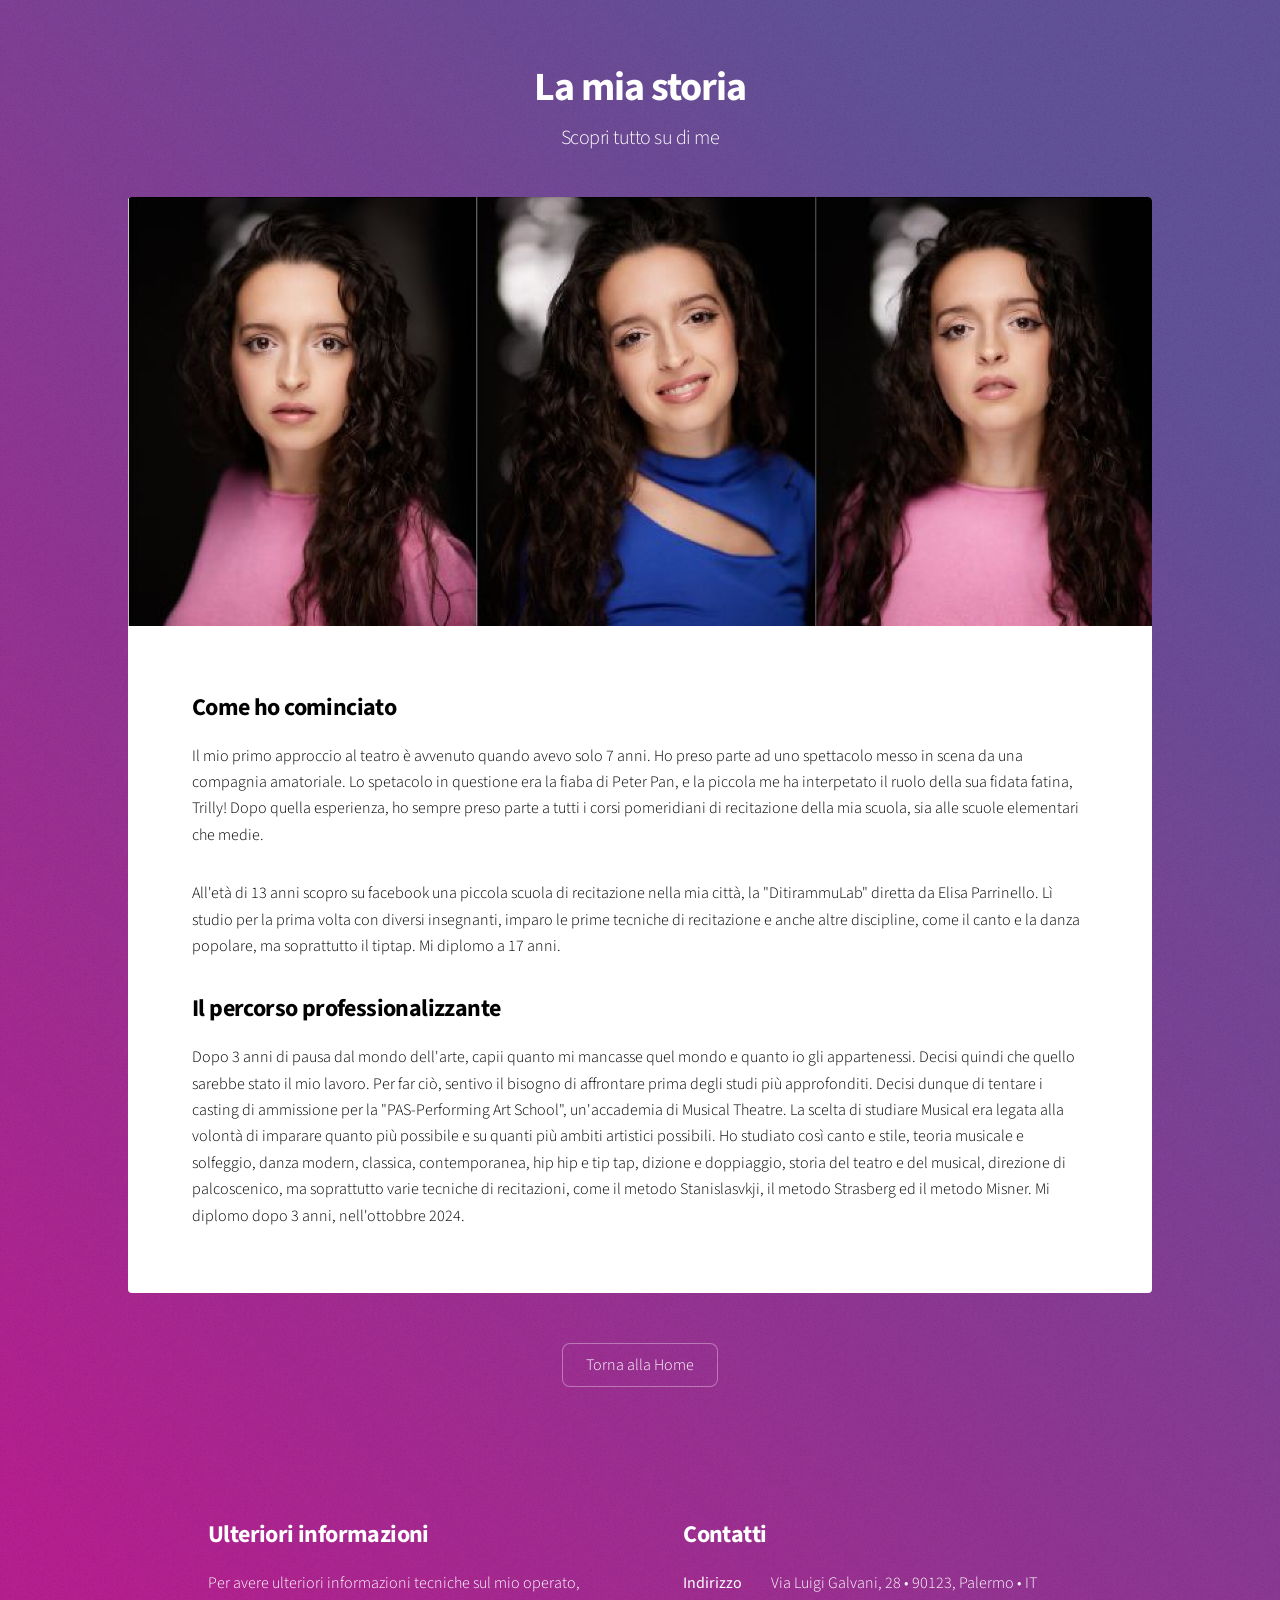
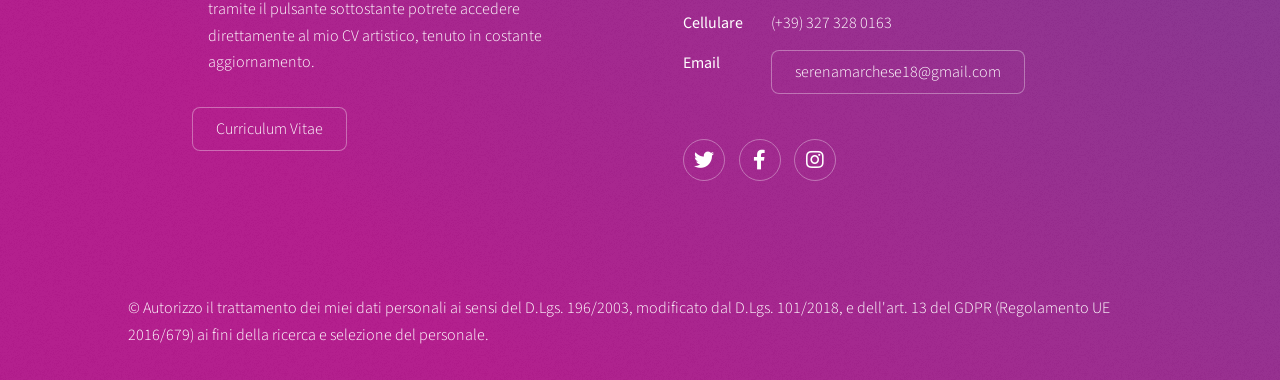
<file: generic.html>
<!DOCTYPE HTML>
<!--
	Stellar by HTML5 UP
	html5up.net | @ajlkn
	Free for personal and commercial use under the CCA 3.0 license (html5up.net/license)
-->
<html>
	<head>
		<title>LA MIA STORIA</title>
		<meta charset="utf-8" />
		<meta name="viewport" content="width=device-width, initial-scale=1, user-scalable=no" />
		<link rel="stylesheet" href="assets/css/main.css" />
		<noscript><link rel="stylesheet" href="assets/css/noscript.css" /></noscript>
	</head>
	<body class="is-preload">

		<!-- Wrapper -->
			<div id="wrapper">

				<!-- Header -->
					<header id="header">
						<h1>La mia storia</h1>
						<p>Scopri tutto su di me</p>
					</header>

				<!-- Main -->
					<div id="main">

						<!-- Content -->
							<section id="content" class="main">
								<span class="image main"><img src="images/pic04.jpg" alt="" /></span>
								<h2>Come ho cominciato</h2>
								<p>Il mio primo approccio al teatro è avvenuto quando avevo solo 7 anni. Ho preso parte ad uno spettacolo messo in scena da una compagnia amatoriale. Lo spetacolo in questione era la fiaba di Peter Pan, e la piccola me ha interpetato il ruolo della sua fidata fatina, Trilly! Dopo quella esperienza, ho sempre preso parte a tutti i corsi pomeridiani di recitazione della mia scuola, sia alle scuole elementari che medie.</p>
								<p>All'età di 13 anni scopro su facebook una piccola scuola di recitazione nella mia città, la "DitirammuLab" diretta da Elisa Parrinello. Lì studio per la prima volta con diversi insegnanti, imparo le prime tecniche di recitazione e anche altre discipline, come il canto e la danza popolare, ma soprattutto il tiptap. Mi diplomo a 17 anni.</p>
								<h2>Il percorso professionalizzante</h2>
								<p>Dopo 3 anni di pausa dal mondo dell'arte, capii quanto mi mancasse quel mondo e quanto io gli appartenessi. Decisi quindi che quello sarebbe stato il mio lavoro. Per far ciò, sentivo il bisogno di affrontare prima degli studi più approfonditi. Decisi dunque di tentare i casting di ammissione per la "PAS-Performing Art School", un'accademia di Musical Theatre. La scelta di studiare Musical era legata alla volontà di imparare quanto più possibile e su quanti più ambiti artistici possibili. Ho studiato così canto e stile, teoria musicale e solfeggio, danza modern, classica, contemporanea, hip hip e tip tap, dizione e doppiaggio, storia del teatro e del musical, direzione di palcoscenico, ma soprattutto varie tecniche di recitazioni, come il metodo Stanislasvkji, il metodo Strasberg ed il metodo Misner. Mi diplomo dopo 3 anni, nell'ottobbre 2024.</p>
                            </section>
					</div>
                    <ul class="actions special major">
                        <li>
                            <a href="javascript:history.back()" id="btn-home" class="button" tabindex="0" aria-label="Torna alla pagina precedente">Torna alla Home</a>
                        </li>
                    </ul>
				<!-- Footer -->
					<footer id="footer">
						<div class="inner split"><section>
							<h2>Ulteriori informazioni</h2>
							<p>Per avere ulteriori informazioni tecniche sul mio operato, tramite il pulsante sottostante potrete accedere direttamente al mio CV artistico, tenuto in costante aggiornamento.</p>
							<ul class="actions">
								<ul class="actions">
								<li><a href="cvartistico.html" id="btn-cvpdf" class="button" tabindex="0" aria-label="Accedi al mio Curriculum Vitae">Curriculum Vitae</a></li>
							</ul>
						</section>
						<section>
							<h2>Contatti</h2>
							<dl class="alt">
								<dt>Indirizzo</dt>
								<dd>Via Luigi Galvani, 28 &bull; 90123, Palermo &bull; IT</dd>
								<dt>Cellulare</dt>
								<dd>(+39) 327 328 0163</dd>
								<dt>Email</dt>
								<dd><a href="#" id="btn-cv2026" class="button" tabindex="0" aria-label="Visualizza online il mio Curriculum Vitae">serenamarchese18@gmail.com</a></dd>
							</dl>
							<ul class="icons">
                                <li><a href="https://x.com/SerenaMarchese8" id="btn-twitter" class="icon brands fa-twitter alt" tabindex="0" aria-label="Seguimi su Twitter (X)"><span class="label">Twitter</span></a></li>
                                <li><a href="https://www.facebook.com/SerenaMarchese882/" id="btn-facebook" class="icon brands fa-facebook-f alt" tabindex="0" aria-label="Seguimi su Facebook"><span class="label">Facebook</span></a></li>
                                <li><a href="https://www.instagram.com/s3renere/" id="btn-instagram" class="icon brands fa-instagram alt" tabindex="0" aria-label="Seguimi su Instagram"><span class="label">Instagram</span></a></li>
                            </ul>
						</section>
					    </div>
						</footer>
						<p class="copyright">&copy; Autorizzo il trattamento dei miei dati personali ai sensi del D.Lgs. 196/2003, modificato dal D.Lgs. 101/2018, e dell'art. 13 del GDPR (Regolamento UE 2016/679) ai fini della ricerca e selezione del personale.</p>
					</footer>

			</div>

		<!-- Scripts -->
			<script src="assets/js/jquery.min.js"></script>
			<script src="assets/js/jquery.scrollex.min.js"></script>
			<script src="assets/js/jquery.scrolly.min.js"></script>
			<script src="assets/js/browser.min.js"></script>
			<script src="assets/js/breakpoints.min.js"></script>
			<script src="assets/js/util.js"></script>
			<script src="assets/js/main.js"></script>
        
	</body>
</html>
</file>
<file: assets/css/noscript.css>
/*
	Stellar by HTML5 UP
	html5up.net | @ajlkn
	Free for personal and commercial use under the CCA 3.0 license (html5up.net/license)
*/

/* Header */

	body.is-preload #header.alt > * {
		opacity: 1;
	}

	body.is-preload #header.alt .logo {
		-moz-transform: none;
		-webkit-transform: none;
		-ms-transform: none;
		transform: none;
	}
</file>
<file: assets/css/main.css>
@import url(fontawesome-all.min.css);
@import 'https://fonts.googleapis.com/css?family=Source+Sans+Pro:300,400';

/*
	Stellar by HTML5 UP
	html5up.net | @ajlkn
	Free for personal and commercial use under the CCA 3.0 license (html5up.net/license)
*/

html, body, div, span, applet, object,
iframe, h1, h2, h3, h4, h5, h6, p, blockquote,
pre, a, abbr, acronym, address, big, cite,
code, del, dfn, em, img, ins, kbd, q, s, samp,
small, strike, strong, sub, sup, tt, var, b,
u, i, center, dl, dt, dd, ol, ul, li, fieldset,
form, label, legend, table, caption, tbody,
tfoot, thead, tr, th, td, article, aside,
canvas, details, embed, figure, figcaption,
footer, header, hgroup, menu, nav, output, ruby,
section, summary, time, mark, audio, video {
	margin: 0;
	padding: 0;
	border: 0;
	font-size: 100%;
	font: inherit;
	vertical-align: baseline;}

article, aside, details, figcaption, figure,
footer, header, hgroup, menu, nav, section {
	display: block;}

body {
	line-height: 1;
}

ol, ul {
	list-style: none;
}

blockquote, q {
	quotes: none;
}

	blockquote:before, blockquote:after, q:before, q:after {
		content: '';
		content: none;
	}

table {
	border-collapse: collapse;
	border-spacing: 0;
}

body {
	-webkit-text-size-adjust: none;
}

mark {
	background-color: transparent;
	color: inherit;
}

input::-moz-focus-inner {
	border: 0;
	padding: 0;
}

input, select, textarea {
	-moz-appearance: none;
	-webkit-appearance: none;
	-ms-appearance: none;
	appearance: none;
}

/* Basic */

	@-ms-viewport {
		width: device-width;
	}

	body {
		-ms-overflow-style: scrollbar;
	}

	@media screen and (max-width: 480px) {

		html, body {
			min-width: 320px;
		}

	}

	html {
		box-sizing: border-box;
	}

	*, *:before, *:after {
		box-sizing: inherit;
	}

	body {
		background-color: #935d8c;
		background-image: url("images/overlay.png"), -moz-linear-gradient(45deg, #b51a8c 15%, #5f4d93 85%);
		background-image: url("images/overlay.png"), -webkit-linear-gradient(45deg, #b51a8c 15%, #5f4d93 85%);
		background-image: url("images/overlay.png"), -ms-linear-gradient(45deg, #b51a8c 15%, #5f4d93 85%);
		background-image: url("images/overlay.png"), linear-gradient(45deg, #b51a8c 15%, #5f4d93 85%);
	}

		body.is-preload *, body.is-preload *:before, body.is-preload *:after {
			-moz-animation: none !important;
			-webkit-animation: none !important;
			-ms-animation: none !important;
			animation: none !important;
			-moz-transition: none !important;
			-webkit-transition: none !important;
			-ms-transition: none !important;
			transition: none !important;
		}

/* Type */

	body{ 
		background-color: #935d8c;
		color: rgb(255, 255, 255);
	}

	body, input, select, textarea {
		font-family: "Source Sans Pro", Helvetica , sans-serif;
		font-size: 17pt;
		font-weight: 300;
		line-height: 1.65;
	}

		@media screen and (max-width: 1680px) {

			body, input, select, textarea {
				font-size: 14pt;
			}

		}

		@media screen and (max-width: 1280px) {

			body, input, select, textarea {
				font-size: 12pt;
			}

		}

		@media screen and (max-width: 360px) {

			body, input, select, textarea {
				font-size: 11pt;
			}

		}

	a {
		-moz-transition: color 0.2s ease, border-bottom 0.2s ease;
		-webkit-transition: color 0.2s ease, border-bottom 0.2s ease;
		-ms-transition: color 0.2s ease, border-bottom 0.2s ease;
		transition: color 0.2s ease, border-bottom 0.2s ease;
		text-decoration: none;
		border-bottom: dotted 1px;
		color: inherit;
	}

		a:hover {
			border-bottom-color: transparent;
		}

	strong, b {
		font-weight: 400;
	}

	em, i {
		font-style: italic;
	}

	p {
		margin: 0 0 2em 0;
	}

		p.content {
			-moz-columns: 20em 2;
			-webkit-columns: 20em 2;
			-ms-columns: 20em 2;
			columns: 20em 2;
			-moz-column-gap: 2em;
			-webkit-column-gap: 2em;
			-ms-column-gap: 2em;
			column-gap: 2em;
			text-align: justify;
		}

	h1, h2, h3, h4, h5, h6 {
		font-weight: 700;
		line-height: 1.5;
		margin: 0 0 0.7em 0;
		letter-spacing: -0.025em;
	}

		h1 a, h2 a, h3 a, h4 a, h5 a, h6 a {
			color: inherit;
			text-decoration: none;
		}

	h1 {
		font-size: 2.5em;
		line-height: 1.2;
	}

	h2 {
		font-size: 1.5em;
	}

	h3 {
		font-size: 1.25em;
	}

	h4 {
		font-size: 1.1em;
	}

	h5 {
		font-size: 0.9em;
	}

	h6 {
		font-size: 0.7em;
	}

	@media screen and (max-width: 736px) {

		h1 {
			font-size: 2em;
		}

	}

	sub {
		font-size: 0.8em;
		position: relative;
		top: 0.5em;
	}

	sup {
		font-size: 0.8em;
		position: relative;
		top: -0.5em;
	}

	blockquote {
		border-left: solid 4px;
		font-style: italic;
		margin: 0 0 2em 0;
		padding: 0.5em 0 0.5em 2em;
	}

	code {
		border-radius: 8px;
		border: solid 1px;
		font-family: "Courier New", monospace;
		font-size: 0.9em;
		margin: 0 0.25em;
		padding: 0.25em 0.65em;
	}

	pre {
		-webkit-overflow-scrolling: touch;
		font-family: "Courier New", monospace;
		font-size: 0.9em;
		margin: 0 0 2em 0;
	}

		pre code {
			display: block;
			line-height: 1.75;
			padding: 1em 1.5em;
			overflow-x: auto;
		}

	hr {
		border: 0;
		border-bottom: solid 1px;
		margin: 2em 0;
	}

		hr.major {
			margin: 3em 0;
		}

	.align-left {
		text-align: left;
	}

	.align-center {
		text-align: center;
	}

	.align-right {
		text-align: right;
	}

	input, select, textarea {
		color: #ffffff;
	}

	a:hover {
		color: #ffffff;
	}

	strong, b {
		color: #ffffff;
	}

	h1, h2, h3, h4, h5, h6 {
		color: #ffffff;
	}

	blockquote {
		border-left-color: rgba(255, 255, 255, 0.35);
	}

	code {
		background: rgba(255, 255, 255, 0.075);
		border-color: rgba(255, 255, 255, 0.35);
	}

	hr {
		border-bottom-color: rgba(255, 255, 255, 0.35);
	}

/* Row */

	.row {
		display: flex;
		flex-wrap: wrap;
		box-sizing: border-box;
		align-items: stretch;
	}

		.row > * {
			box-sizing: border-box;
		}

		.row.gtr-uniform > * > :last-child {
			margin-bottom: 0;
		}

		.row.aln-left {
			justify-content: flex-start;
		}

		.row.aln-center {
			justify-content: center;
		}

		.row.aln-right {
			justify-content: flex-end;
		}

		.row.aln-top {
			align-items: flex-start;
		}

		.row.aln-middle {
			align-items: center;
		}

		.row.aln-bottom {
			align-items: flex-end;
		}

		.row > .imp {
			order: -1;
		}

		.row > .col-1 {
			width: 8.33333%;
		}

		.row > .off-1 {
			margin-left: 8.33333%;
		}

		.row > .col-2 {
			width: 16.66667%;
		}

		.row > .off-2 {
			margin-left: 16.66667%;
		}

		.row > .col-3 {
			width: 25%;
		}

		.row > .off-3 {
			margin-left: 25%;
		}

		.row > .col-4 {
			width: 33.33333%;
		}

		.row > .off-4 {
			margin-left: 33.33333%;
		}

		.row > .col-5 {
			width: 41.66667%;
		}

		.row > .off-5 {
			margin-left: 41.66667%;
		}

		.row > .col-6 {
			width: 50%;
		}

		.row > .off-6 {
			margin-left: 50%;
		}

		.row > .col-7 {
			width: 58.33333%;
		}

		.row > .off-7 {
			margin-left: 58.33333%;
		}

		.row > .col-8 {
			width: 66.66667%;
		}

		.row > .off-8 {
			margin-left: 66.66667%;
		}

		.row > .col-9 {
			width: 75%;
		}

		.row > .off-9 {
			margin-left: 75%;
		}

		.row > .col-10 {
			width: 83.33333%;
		}

		.row > .off-10 {
			margin-left: 83.33333%;
		}

		.row > .col-11 {
			width: 91.66667%;
		}

		.row > .off-11 {
			margin-left: 91.66667%;
		}

		.row > .col-12 {
			width: 100%;
		}

		.row > .off-12 {
			margin-left: 100%;
		}

		.row.gtr-0 {
			margin-top: 0;
			margin-left: 0em;
		}

			.row.gtr-0 > * {
				padding: 0 0 0 0em;
			}

			.row.gtr-0.gtr-uniform {
				margin-top: 0em;
			}

				.row.gtr-0.gtr-uniform > * {
					padding-top: 0em;
				}

		.row.gtr-25 {
			margin-top: 0;
			margin-left: -0.375em;
		}

			.row.gtr-25 > * {
				padding: 0 0 0 0.375em;
			}

			.row.gtr-25.gtr-uniform {
				margin-top: -0.375em;
			}

				.row.gtr-25.gtr-uniform > * {
					padding-top: 0.375em;
				}

		.row.gtr-50 {
			margin-top: 0;
			margin-left: -0.75em;
		}

			.row.gtr-50 > * {
				padding: 0 0 0 0.75em;
			}

			.row.gtr-50.gtr-uniform {
				margin-top: -0.75em;
			}

				.row.gtr-50.gtr-uniform > * {
					padding-top: 0.75em;
				}

		.row {
			margin-top: 0;
			margin-left: -1.5em;
		}

			.row > * {
				padding: 0 0 0 1.5em;
			}

			.row.gtr-uniform {
				margin-top: -1.5em;
			}

				.row.gtr-uniform > * {
					padding-top: 1.5em;
				}

		.row.gtr-150 {
			margin-top: 0;
			margin-left: -2.25em;
		}

			.row.gtr-150 > * {
				padding: 0 0 0 2.25em;
			}

			.row.gtr-150.gtr-uniform {
				margin-top: -2.25em;
			}

				.row.gtr-150.gtr-uniform > * {
					padding-top: 2.25em;
				}

		.row.gtr-200 {
			margin-top: 0;
			margin-left: -3em;
		}

			.row.gtr-200 > * {
				padding: 0 0 0 3em;
			}

			.row.gtr-200.gtr-uniform {
				margin-top: -3em;
			}

				.row.gtr-200.gtr-uniform > * {
					padding-top: 3em;
				}

		@media screen and (max-width: 1680px) {

			.row {
				display: flex;
				flex-wrap: wrap;
				box-sizing: border-box;
				align-items: stretch;
			}

				.row > * {
					box-sizing: border-box;
				}

				.row.gtr-uniform > * > :last-child {
					margin-bottom: 0;
				}

				.row.aln-left {
					justify-content: flex-start;
				}

				.row.aln-center {
					justify-content: center;
				}

				.row.aln-right {
					justify-content: flex-end;
				}

				.row.aln-top {
					align-items: flex-start;
				}

				.row.aln-middle {
					align-items: center;
				}

				.row.aln-bottom {
					align-items: flex-end;
				}

				.row > .imp-xlarge {
					order: -1;
				}

				.row > .col-1-xlarge {
					width: 8.33333%;
				}

				.row > .off-1-xlarge {
					margin-left: 8.33333%;
				}

				.row > .col-2-xlarge {
					width: 16.66667%;
				}

				.row > .off-2-xlarge {
					margin-left: 16.66667%;
				}

				.row > .col-3-xlarge {
					width: 25%;
				}

				.row > .off-3-xlarge {
					margin-left: 25%;
				}

				.row > .col-4-xlarge {
					width: 33.33333%;
				}

				.row > .off-4-xlarge {
					margin-left: 33.33333%;
				}

				.row > .col-5-xlarge {
					width: 41.66667%;
				}

				.row > .off-5-xlarge {
					margin-left: 41.66667%;
				}

				.row > .col-6-xlarge {
					width: 50%;
				}

				.row > .off-6-xlarge {
					margin-left: 50%;
				}

				.row > .col-7-xlarge {
					width: 58.33333%;
				}

				.row > .off-7-xlarge {
					margin-left: 58.33333%;
				}

				.row > .col-8-xlarge {
					width: 66.66667%;
				}

				.row > .off-8-xlarge {
					margin-left: 66.66667%;
				}

				.row > .col-9-xlarge {
					width: 75%;
				}

				.row > .off-9-xlarge {
					margin-left: 75%;
				}

				.row > .col-10-xlarge {
					width: 83.33333%;
				}

				.row > .off-10-xlarge {
					margin-left: 83.33333%;
				}

				.row > .col-11-xlarge {
					width: 91.66667%;
				}

				.row > .off-11-xlarge {
					margin-left: 91.66667%;
				}

				.row > .col-12-xlarge {
					width: 100%;
				}

				.row > .off-12-xlarge {
					margin-left: 100%;
				}

				.row.gtr-0 {
					margin-top: 0;
					margin-left: 0em;
				}

					.row.gtr-0 > * {
						padding: 0 0 0 0em;
					}

					.row.gtr-0.gtr-uniform {
						margin-top: 0em;
					}

						.row.gtr-0.gtr-uniform > * {
							padding-top: 0em;
						}

				.row.gtr-25 {
					margin-top: 0;
					margin-left: -0.375em;
				}

					.row.gtr-25 > * {
						padding: 0 0 0 0.375em;
					}

					.row.gtr-25.gtr-uniform {
						margin-top: -0.375em;
					}

						.row.gtr-25.gtr-uniform > * {
							padding-top: 0.375em;
						}

				.row.gtr-50 {
					margin-top: 0;
					margin-left: -0.75em;
				}

					.row.gtr-50 > * {
						padding: 0 0 0 0.75em;
					}

					.row.gtr-50.gtr-uniform {
						margin-top: -0.75em;
					}

						.row.gtr-50.gtr-uniform > * {
							padding-top: 0.75em;
						}

				.row {
					margin-top: 0;
					margin-left: -1.5em;
				}

					.row > * {
						padding: 0 0 0 1.5em;
					}

					.row.gtr-uniform {
						margin-top: -1.5em;
					}

						.row.gtr-uniform > * {
							padding-top: 1.5em;
						}

				.row.gtr-150 {
					margin-top: 0;
					margin-left: -2.25em;
				}

					.row.gtr-150 > * {
						padding: 0 0 0 2.25em;
					}

					.row.gtr-150.gtr-uniform {
						margin-top: -2.25em;
					}

						.row.gtr-150.gtr-uniform > * {
							padding-top: 2.25em;
						}

				.row.gtr-200 {
					margin-top: 0;
					margin-left: -3em;
				}

					.row.gtr-200 > * {
						padding: 0 0 0 3em;
					}

					.row.gtr-200.gtr-uniform {
						margin-top: -3em;
					}

						.row.gtr-200.gtr-uniform > * {
							padding-top: 3em;
						}

		}

		@media screen and (max-width: 1280px) {

			.row {
				display: flex;
				flex-wrap: wrap;
				box-sizing: border-box;
				align-items: stretch;
			}

				.row > * {
					box-sizing: border-box;
				}

				.row.gtr-uniform > * > :last-child {
					margin-bottom: 0;
				}

				.row.aln-left {
					justify-content: flex-start;
				}

				.row.aln-center {
					justify-content: center;
				}

				.row.aln-right {
					justify-content: flex-end;
				}

				.row.aln-top {
					align-items: flex-start;
				}

				.row.aln-middle {
					align-items: center;
				}

				.row.aln-bottom {
					align-items: flex-end;
				}

				.row > .imp-large {
					order: -1;
				}

				.row > .col-1-large {
					width: 8.33333%;
				}

				.row > .off-1-large {
					margin-left: 8.33333%;
				}

				.row > .col-2-large {
					width: 16.66667%;
				}

				.row > .off-2-large {
					margin-left: 16.66667%;
				}

				.row > .col-3-large {
					width: 25%;
				}

				.row > .off-3-large {
					margin-left: 25%;
				}

				.row > .col-4-large {
					width: 33.33333%;
				}

				.row > .off-4-large {
					margin-left: 33.33333%;
				}

				.row > .col-5-large {
					width: 41.66667%;
				}

				.row > .off-5-large {
					margin-left: 41.66667%;
				}

				.row > .col-6-large {
					width: 50%;
				}

				.row > .off-6-large {
					margin-left: 50%;
				}

				.row > .col-7-large {
					width: 58.33333%;
				}

				.row > .off-7-large {
					margin-left: 58.33333%;
				}

				.row > .col-8-large {
					width: 66.66667%;
				}

				.row > .off-8-large {
					margin-left: 66.66667%;
				}

				.row > .col-9-large {
					width: 75%;
				}

				.row > .off-9-large {
					margin-left: 75%;
				}

				.row > .col-10-large {
					width: 83.33333%;
				}

				.row > .off-10-large {
					margin-left: 83.33333%;
				}

				.row > .col-11-large {
					width: 91.66667%;
				}

				.row > .off-11-large {
					margin-left: 91.66667%;
				}

				.row > .col-12-large {
					width: 100%;
				}

				.row > .off-12-large {
					margin-left: 100%;
				}

				.row.gtr-0 {
					margin-top: 0;
					margin-left: 0em;
				}

					.row.gtr-0 > * {
						padding: 0 0 0 0em;
					}

					.row.gtr-0.gtr-uniform {
						margin-top: 0em;
					}

						.row.gtr-0.gtr-uniform > * {
							padding-top: 0em;
						}

				.row.gtr-25 {
					margin-top: 0;
					margin-left: -0.375em;
				}

					.row.gtr-25 > * {
						padding: 0 0 0 0.375em;
					}

					.row.gtr-25.gtr-uniform {
						margin-top: -0.375em;
					}

						.row.gtr-25.gtr-uniform > * {
							padding-top: 0.375em;
						}

				.row.gtr-50 {
					margin-top: 0;
					margin-left: -0.75em;
				}

					.row.gtr-50 > * {
						padding: 0 0 0 0.75em;
					}

					.row.gtr-50.gtr-uniform {
						margin-top: -0.75em;
					}

						.row.gtr-50.gtr-uniform > * {
							padding-top: 0.75em;
						}

				.row {
					margin-top: 0;
					margin-left: -1.5em;
				}

					.row > * {
						padding: 0 0 0 1.5em;
					}

					.row.gtr-uniform {
						margin-top: -1.5em;
					}

						.row.gtr-uniform > * {
							padding-top: 1.5em;
						}

				.row.gtr-150 {
					margin-top: 0;
					margin-left: -2.25em;
				}

					.row.gtr-150 > * {
						padding: 0 0 0 2.25em;
					}

					.row.gtr-150.gtr-uniform {
						margin-top: -2.25em;
					}

						.row.gtr-150.gtr-uniform > * {
							padding-top: 2.25em;
						}

				.row.gtr-200 {
					margin-top: 0;
					margin-left: -3em;
				}

					.row.gtr-200 > * {
						padding: 0 0 0 3em;
					}

					.row.gtr-200.gtr-uniform {
						margin-top: -3em;
					}

						.row.gtr-200.gtr-uniform > * {
							padding-top: 3em;
						}

		}

		@media screen and (max-width: 980px) {

			.row {
				display: flex;
				flex-wrap: wrap;
				box-sizing: border-box;
				align-items: stretch;
			}

				.row > * {
					box-sizing: border-box;
				}

				.row.gtr-uniform > * > :last-child {
					margin-bottom: 0;
				}

				.row.aln-left {
					justify-content: flex-start;
				}

				.row.aln-center {
					justify-content: center;
				}

				.row.aln-right {
					justify-content: flex-end;
				}

				.row.aln-top {
					align-items: flex-start;
				}

				.row.aln-middle {
					align-items: center;
				}

				.row.aln-bottom {
					align-items: flex-end;
				}

				.row > .imp-medium {
					order: -1;
				}

				.row > .col-1-medium {
					width: 8.33333%;
				}

				.row > .off-1-medium {
					margin-left: 8.33333%;
				}

				.row > .col-2-medium {
					width: 16.66667%;
				}

				.row > .off-2-medium {
					margin-left: 16.66667%;
				}

				.row > .col-3-medium {
					width: 25%;
				}

				.row > .off-3-medium {
					margin-left: 25%;
				}

				.row > .col-4-medium {
					width: 33.33333%;
				}

				.row > .off-4-medium {
					margin-left: 33.33333%;
				}

				.row > .col-5-medium {
					width: 41.66667%;
				}

				.row > .off-5-medium {
					margin-left: 41.66667%;
				}

				.row > .col-6-medium {
					width: 50%;
				}

				.row > .off-6-medium {
					margin-left: 50%;
				}

				.row > .col-7-medium {
					width: 58.33333%;
				}

				.row > .off-7-medium {
					margin-left: 58.33333%;
				}

				.row > .col-8-medium {
					width: 66.66667%;
				}

				.row > .off-8-medium {
					margin-left: 66.66667%;
				}

				.row > .col-9-medium {
					width: 75%;
				}

				.row > .off-9-medium {
					margin-left: 75%;
				}

				.row > .col-10-medium {
					width: 83.33333%;
				}

				.row > .off-10-medium {
					margin-left: 83.33333%;
				}

				.row > .col-11-medium {
					width: 91.66667%;
				}

				.row > .off-11-medium {
					margin-left: 91.66667%;
				}

				.row > .col-12-medium {
					width: 100%;
				}

				.row > .off-12-medium {
					margin-left: 100%;
				}

				.row.gtr-0 {
					margin-top: 0;
					margin-left: 0em;
				}

					.row.gtr-0 > * {
						padding: 0 0 0 0em;
					}

					.row.gtr-0.gtr-uniform {
						margin-top: 0em;
					}

						.row.gtr-0.gtr-uniform > * {
							padding-top: 0em;
						}

				.row.gtr-25 {
					margin-top: 0;
					margin-left: -0.375em;
				}

					.row.gtr-25 > * {
						padding: 0 0 0 0.375em;
					}

					.row.gtr-25.gtr-uniform {
						margin-top: -0.375em;
					}

						.row.gtr-25.gtr-uniform > * {
							padding-top: 0.375em;
						}

				.row.gtr-50 {
					margin-top: 0;
					margin-left: -0.75em;
				}

					.row.gtr-50 > * {
						padding: 0 0 0 0.75em;
					}

					.row.gtr-50.gtr-uniform {
						margin-top: -0.75em;
					}

						.row.gtr-50.gtr-uniform > * {
							padding-top: 0.75em;
						}

				.row {
					margin-top: 0;
					margin-left: -1.5em;
				}

					.row > * {
						padding: 0 0 0 1.5em;
					}

					.row.gtr-uniform {
						margin-top: -1.5em;
					}

						.row.gtr-uniform > * {
							padding-top: 1.5em;
						}

				.row.gtr-150 {
					margin-top: 0;
					margin-left: -2.25em;
				}

					.row.gtr-150 > * {
						padding: 0 0 0 2.25em;
					}

					.row.gtr-150.gtr-uniform {
						margin-top: -2.25em;
					}

						.row.gtr-150.gtr-uniform > * {
							padding-top: 2.25em;
						}

				.row.gtr-200 {
					margin-top: 0;
					margin-left: -3em;
				}

					.row.gtr-200 > * {
						padding: 0 0 0 3em;
					}

					.row.gtr-200.gtr-uniform {
						margin-top: -3em;
					}

						.row.gtr-200.gtr-uniform > * {
							padding-top: 3em;
						}

		}

		@media screen and (max-width: 736px) {

			.row {
				display: flex;
				flex-wrap: wrap;
				box-sizing: border-box;
				align-items: stretch;
			}

				.row > * {
					box-sizing: border-box;
				}

				.row.gtr-uniform > * > :last-child {
					margin-bottom: 0;
				}

				.row.aln-left {
					justify-content: flex-start;
				}

				.row.aln-center {
					justify-content: center;
				}

				.row.aln-right {
					justify-content: flex-end;
				}

				.row.aln-top {
					align-items: flex-start;
				}

				.row.aln-middle {
					align-items: center;
				}

				.row.aln-bottom {
					align-items: flex-end;
				}

				.row > .imp-small {
					order: -1;
				}

				.row > .col-1-small {
					width: 8.33333%;
				}

				.row > .off-1-small {
					margin-left: 8.33333%;
				}

				.row > .col-2-small {
					width: 16.66667%;
				}

				.row > .off-2-small {
					margin-left: 16.66667%;
				}

				.row > .col-3-small {
					width: 25%;
				}

				.row > .off-3-small {
					margin-left: 25%;
				}

				.row > .col-4-small {
					width: 33.33333%;
				}

				.row > .off-4-small {
					margin-left: 33.33333%;
				}

				.row > .col-5-small {
					width: 41.66667%;
				}

				.row > .off-5-small {
					margin-left: 41.66667%;
				}

				.row > .col-6-small {
					width: 50%;
				}

				.row > .off-6-small {
					margin-left: 50%;
				}

				.row > .col-7-small {
					width: 58.33333%;
				}

				.row > .off-7-small {
					margin-left: 58.33333%;
				}

				.row > .col-8-small {
					width: 66.66667%;
				}

				.row > .off-8-small {
					margin-left: 66.66667%;
				}

				.row > .col-9-small {
					width: 75%;
				}

				.row > .off-9-small {
					margin-left: 75%;
				}

				.row > .col-10-small {
					width: 83.33333%;
				}

				.row > .off-10-small {
					margin-left: 83.33333%;
				}

				.row > .col-11-small {
					width: 91.66667%;
				}

				.row > .off-11-small {
					margin-left: 91.66667%;
				}

				.row > .col-12-small {
					width: 100%;
				}

				.row > .off-12-small {
					margin-left: 100%;
				}

				.row.gtr-0 {
					margin-top: 0;
					margin-left: 0em;
				}

					.row.gtr-0 > * {
						padding: 0 0 0 0em;
					}

					.row.gtr-0.gtr-uniform {
						margin-top: 0em;
					}

						.row.gtr-0.gtr-uniform > * {
							padding-top: 0em;
						}

				.row.gtr-25 {
					margin-top: 0;
					margin-left: -0.25em;
				}

					.row.gtr-25 > * {
						padding: 0 0 0 0.25em;
					}

					.row.gtr-25.gtr-uniform {
						margin-top: -0.25em;
					}

						.row.gtr-25.gtr-uniform > * {
							padding-top: 0.25em;
						}

				.row.gtr-50 {
					margin-top: 0;
					margin-left: -0.5em;
				}

					.row.gtr-50 > * {
						padding: 0 0 0 0.5em;
					}

					.row.gtr-50.gtr-uniform {
						margin-top: -0.5em;
					}

						.row.gtr-50.gtr-uniform > * {
							padding-top: 0.5em;
						}

				.row {
					margin-top: 0;
					margin-left: -1em;
				}

					.row > * {
						padding: 0 0 0 1em;
					}

					.row.gtr-uniform {
						margin-top: -1em;
					}

						.row.gtr-uniform > * {
							padding-top: 1em;
						}

				.row.gtr-150 {
					margin-top: 0;
					margin-left: -1.5em;
				}

					.row.gtr-150 > * {
						padding: 0 0 0 1.5em;
					}

					.row.gtr-150.gtr-uniform {
						margin-top: -1.5em;
					}

						.row.gtr-150.gtr-uniform > * {
							padding-top: 1.5em;
						}

				.row.gtr-200 {
					margin-top: 0;
					margin-left: -2em;
				}

					.row.gtr-200 > * {
						padding: 0 0 0 2em;
					}

					.row.gtr-200.gtr-uniform {
						margin-top: -2em;
					}

						.row.gtr-200.gtr-uniform > * {
							padding-top: 2em;
						}

		}

		@media screen and (max-width: 480px) {

			.row {
				display: flex;
				flex-wrap: wrap;
				box-sizing: border-box;
				align-items: stretch;
			}

				.row > * {
					box-sizing: border-box;
				}

				.row.gtr-uniform > * > :last-child {
					margin-bottom: 0;
				}

				.row.aln-left {
					justify-content: flex-start;
				}

				.row.aln-center {
					justify-content: center;
				}

				.row.aln-right {
					justify-content: flex-end;
				}

				.row.aln-top {
					align-items: flex-start;
				}

				.row.aln-middle {
					align-items: center;
				}

				.row.aln-bottom {
					align-items: flex-end;
				}

				.row > .imp-xsmall {
					order: -1;
				}

				.row > .col-1-xsmall {
					width: 8.33333%;
				}

				.row > .off-1-xsmall {
					margin-left: 8.33333%;
				}

				.row > .col-2-xsmall {
					width: 16.66667%;
				}

				.row > .off-2-xsmall {
					margin-left: 16.66667%;
				}

				.row > .col-3-xsmall {
					width: 25%;
				}

				.row > .off-3-xsmall {
					margin-left: 25%;
				}

				.row > .col-4-xsmall {
					width: 33.33333%;
				}

				.row > .off-4-xsmall {
					margin-left: 33.33333%;
				}

				.row > .col-5-xsmall {
					width: 41.66667%;
				}

				.row > .off-5-xsmall {
					margin-left: 41.66667%;
				}

				.row > .col-6-xsmall {
					width: 50%;
				}

				.row > .off-6-xsmall {
					margin-left: 50%;
				}

				.row > .col-7-xsmall {
					width: 58.33333%;
				}

				.row > .off-7-xsmall {
					margin-left: 58.33333%;
				}

				.row > .col-8-xsmall {
					width: 66.66667%;
				}

				.row > .off-8-xsmall {
					margin-left: 66.66667%;
				}

				.row > .col-9-xsmall {
					width: 75%;
				}

				.row > .off-9-xsmall {
					margin-left: 75%;
				}

				.row > .col-10-xsmall {
					width: 83.33333%;
				}

				.row > .off-10-xsmall {
					margin-left: 83.33333%;
				}

				.row > .col-11-xsmall {
					width: 91.66667%;
				}

				.row > .off-11-xsmall {
					margin-left: 91.66667%;
				}

				.row > .col-12-xsmall {
					width: 100%;
				}

				.row > .off-12-xsmall {
					margin-left: 100%;
				}

				.row.gtr-0 {
					margin-top: 0;
					margin-left: 0em;
				}

					.row.gtr-0 > * {
						padding: 0 0 0 0em;
					}

					.row.gtr-0.gtr-uniform {
						margin-top: 0em;
					}

						.row.gtr-0.gtr-uniform > * {
							padding-top: 0em;
						}

				.row.gtr-25 {
					margin-top: 0;
					margin-left: -0.3125em;
				}

					.row.gtr-25 > * {
						padding: 0 0 0 0.3125em;
					}

					.row.gtr-25.gtr-uniform {
						margin-top: -0.3125em;
					}

						.row.gtr-25.gtr-uniform > * {
							padding-top: 0.3125em;
						}

				.row.gtr-50 {
					margin-top: 0;
					margin-left: -0.625em;
				}

					.row.gtr-50 > * {
						padding: 0 0 0 0.625em;
					}

					.row.gtr-50.gtr-uniform {
						margin-top: -0.625em;
					}

						.row.gtr-50.gtr-uniform > * {
							padding-top: 0.625em;
						}

				.row {
					margin-top: 0;
					margin-left: -1.25em;
				}

					.row > * {
						padding: 0 0 0 1.25em;
					}

					.row.gtr-uniform {
						margin-top: -1.25em;
					}

						.row.gtr-uniform > * {
							padding-top: 1.25em;
						}

				.row.gtr-150 {
					margin-top: 0;
					margin-left: -1.875em;
				}

					.row.gtr-150 > * {
						padding: 0 0 0 1.875em;
					}

					.row.gtr-150.gtr-uniform {
						margin-top: -1.875em;
					}

						.row.gtr-150.gtr-uniform > * {
							padding-top: 1.875em;
						}

				.row.gtr-200 {
					margin-top: 0;
					margin-left: -2.5em;
				}

					.row.gtr-200 > * {
						padding: 0 0 0 2.5em;
					}

					.row.gtr-200.gtr-uniform {
						margin-top: -2.5em;
					}

						.row.gtr-200.gtr-uniform > * {
							padding-top: 2.5em;
						}

		}

/* Box */

	.box {
		border-radius: 8px;
		border: solid;
		margin-bottom: 2em;
		padding: 1.5em;
	}

		.box > :last-child,
		.box > :last-child > :last-child,
		.box > :last-child > :last-child > :last-child {
			margin-bottom: 0;
		}

		.box.alt {
			border: 0;
			border-radius: 0;
			padding: 0;
		}

	.box {
		border-color: rgba(255, 255, 255, 0.35);
	}

/* Button */

	input[type="submit"],
	input[type="reset"],
	input[type="button"],
	button,
	.button {
		-moz-appearance: none;
		-webkit-appearance: none;
		-ms-appearance: none;
		appearance: none;
		-moz-transition: background-color 0.2s ease-in-out, color 0.2s ease-in-out;
		-webkit-transition: background-color 0.2s ease-in-out, color 0.2s ease-in-out;
		-ms-transition: background-color 0.2s ease-in-out, color 0.2s ease-in-out;
		transition: background-color 0.2s ease-in-out, color 0.2s ease-in-out;
		border-radius: 8px;
		border: 0;
		cursor: pointer;
		display: inline-block;
		font-weight: 300;
		height: 2.75em;
		line-height: 2.75em;
		min-width: 9.25em;
		padding: 0 1.5em;
		text-align: center;
		text-decoration: none;
		white-space: nowrap;
	}

		input[type="submit"].icon,
		input[type="reset"].icon,
		input[type="button"].icon,
		button.icon,
		.button.icon {
			padding-left: 1.35em;
		}

			input[type="submit"].icon:before,
			input[type="reset"].icon:before,
			input[type="button"].icon:before,
			button.icon:before,
			.button.icon:before {
				margin-right: 0.5em;
			}

		input[type="submit"].fit,
		input[type="reset"].fit,
		input[type="button"].fit,
		button.fit,
		.button.fit {
			width: 100%;
		}

		input[type="submit"].small,
		input[type="reset"].small,
		input[type="button"].small,
		button.small,
		.button.small {
			font-size: 0.8em;
		}

		input[type="submit"].large,
		input[type="reset"].large,
		input[type="button"].large,
		button.large,
		.button.large {
			font-size: 1.35em;
		}

		input[type="submit"].disabled, input[type="submit"]:disabled,
		input[type="reset"].disabled,
		input[type="reset"]:disabled,
		input[type="button"].disabled,
		input[type="button"]:disabled,
		button.disabled,
		button:disabled,
		.button.disabled,
		.button:disabled {
			pointer-events: none;
			opacity: 0.25;
		}

		@media screen and (max-width: 736px) {

			input[type="submit"],
			input[type="reset"],
			input[type="button"],
			button,
			.button {
				min-width: 0;
			}

		}

	input[type="submit"],
	input[type="reset"],
	input[type="button"],
	button,
	.button {
		background-color: transparent;
		box-shadow: inset 0 0 0 1px rgba(255, 255, 255, 0.35);
		color: #ffffff !important;
	}

		input[type="submit"]:hover,
		input[type="reset"]:hover,
		input[type="button"]:hover,
		button:hover,
		.button:hover {
			background-color: rgba(255, 255, 255, 0.075);
		}

		input[type="submit"]:active,
		input[type="reset"]:active,
		input[type="button"]:active,
		button:active,
		.button:active {
			background-color: rgba(255, 255, 255, 0.2);
		}

		input[type="submit"].icon:before,
		input[type="reset"].icon:before,
		input[type="button"].icon:before,
		button.icon:before,
		.button.icon:before {
			color: rgba(255, 255, 255, 0.5);
		}

		input[type="submit"].primary,
		input[type="reset"].primary,
		input[type="button"].primary,
		button.primary,
		.button.primary {
			background-color: #8cc9f0;
			color: #ffffff !important;
			box-shadow: none;
		}

			input[type="submit"].primary:hover,
			input[type="reset"].primary:hover,
			input[type="button"].primary:hover,
			button.primary:hover,
			.button.primary:hover {
				background-color: #9acff2;
			}

			input[type="submit"].primary:active,
			input[type="reset"].primary:active,
			input[type="button"].primary:active,
			button.primary:active,
			.button.primary:active {
				background-color: #7ec3ee;
			}

			input[type="submit"].primary.icon:before,
			input[type="reset"].primary.icon:before,
			input[type="button"].primary.icon:before,
			button.primary.icon:before,
			.button.primary.icon:before {
				color: #ffffff !important;
			}

/* Form */

	form {
		margin: 0 0 2em 0;
	}

	label {
		display: block;
		font-size: 0.9em;
		font-weight: 400;
		margin: 0 0 1em 0;
	}

	input[type="text"],
	input[type="password"],
	input[type="email"],
	select,
	textarea {
		-moz-appearance: none;
		-webkit-appearance: none;
		-ms-appearance: none;
		appearance: none;
		border-radius: 8px;
		border: solid 1px;
		color: inherit;
		display: block;
		outline: 0;
		padding: 0 1em;
		text-decoration: none;
		width: 100%;
	}

		input[type="text"]:invalid,
		input[type="password"]:invalid,
		input[type="email"]:invalid,
		select:invalid,
		textarea:invalid {
			box-shadow: none;
		}

	select {
		background-size: 1.25rem;
		background-repeat: no-repeat;
		background-position: calc(100% - 1rem) center;
		height: 2.75em;
		padding-right: 2.75em;
		text-overflow: ellipsis;
	}

		select:focus::-ms-value {
			background-color: transparent;
		}

		select::-ms-expand {
			display: none;
		}

	input[type="text"],
	input[type="password"],
	input[type="email"],
	select {
		height: 2.75em;
	}

	textarea {
		padding: 0.75em 1em;
	}

	input[type="checkbox"],
	input[type="radio"] {
		-moz-appearance: none;
		-webkit-appearance: none;
		-ms-appearance: none;
		appearance: none;
		display: block;
		float: left;
		margin-right: -2em;
		opacity: 0;
		width: 1em;
		z-index: -1;
	}

		input[type="checkbox"] + label,
		input[type="radio"] + label {
			text-decoration: none;
			cursor: pointer;
			display: inline-block;
			font-size: 1em;
			font-weight: 300;
			padding-left: 2.4em;
			padding-right: 0.75em;
			position: relative;
		}

			input[type="checkbox"] + label:before,
			input[type="radio"] + label:before {
				-moz-osx-font-smoothing: grayscale;
				-webkit-font-smoothing: antialiased;
				display: inline-block;
				font-style: normal;
				font-variant: normal;
				text-rendering: auto;
				line-height: 1;
				text-transform: none !important;
				font-family: 'Font Awesome 5 Free';
				font-weight: 900;
			}

			input[type="checkbox"] + label:before,
			input[type="radio"] + label:before {
				border-radius: 8px;
				border: solid 1px;
				content: '';
				display: inline-block;
				font-size: 0.8em;
				height: 2.0625em;
				left: 0;
				line-height: 2.0625em;
				position: absolute;
				text-align: center;
				top: 0;
				width: 2.0625em;
			}

		input[type="checkbox"]:checked + label:before,
		input[type="radio"]:checked + label:before {
			content: '\f00c';
		}

	input[type="checkbox"] + label:before {
		border-radius: 8px;
	}

	input[type="radio"] + label:before {
		border-radius: 100%;
	}

	::-webkit-input-placeholder {
		opacity: 1.0;
	}

	:-moz-placeholder {
		opacity: 1.0;
	}

	::-moz-placeholder {
		opacity: 1.0;
	}

	:-ms-input-placeholder {
		opacity: 1.0;
	}

	label {
		color: #ffffff;
	}

	input[type="text"],
	input[type="password"],
	input[type="email"],
	select,
	textarea {
		background-color: rgba(255, 255, 255, 0.075);
		border-color: rgba(255, 255, 255, 0.35);
	}

		input[type="text"]:focus,
		input[type="password"]:focus,
		input[type="email"]:focus,
		select:focus,
		textarea:focus {
			border-color: #8cc9f0;
			box-shadow: 0 0 0 1px #8cc9f0;
		}

	select {
		background-image: url("data:image/svg+xml;charset=utf8,%3Csvg xmlns='http://www.w3.org/2000/svg' width='40' height='40' preserveAspectRatio='none' viewBox='0 0 40 40'%3E%3Cpath d='M9.4,12.3l10.4,10.4l10.4-10.4c0.2-0.2,0.5-0.4,0.9-0.4c0.3,0,0.6,0.1,0.9,0.4l3.3,3.3c0.2,0.2,0.4,0.5,0.4,0.9 c0,0.4-0.1,0.6-0.4,0.9L20.7,31.9c-0.2,0.2-0.5,0.4-0.9,0.4c-0.3,0-0.6-0.1-0.9-0.4L4.3,17.3c-0.2-0.2-0.4-0.5-0.4-0.9 c0-0.4,0.1-0.6,0.4-0.9l3.3-3.3c0.2-0.2,0.5-0.4,0.9-0.4S9.1,12.1,9.4,12.3z' fill='rgba(255, 255, 255, 0.35)' /%3E%3C/svg%3E");
	}

		select option {
			color: #ffffff;
			background: #935d8c;
		}

	input[type="checkbox"] + label,
	input[type="radio"] + label {
		color: rgba(255, 255, 255, 0.65);
	}

		input[type="checkbox"] + label:before,
		input[type="radio"] + label:before {
			background: rgba(255, 255, 255, 0.075);
			border-color: rgba(255, 255, 255, 0.35);
		}

	input[type="checkbox"]:checked + label:before,
	input[type="radio"]:checked + label:before {
		background-color: #ffffff;
		border-color: #ffffff;
		color: #935d8c;
	}

	input[type="checkbox"]:focus + label:before,
	input[type="radio"]:focus + label:before {
		border-color: #8cc9f0;
		box-shadow: 0 0 0 1px #8cc9f0;
	}

	::-webkit-input-placeholder {
		color: rgba(255, 255, 255, 0.5) !important;
	}

	:-moz-placeholder {
		color: rgba(255, 255, 255, 0.5) !important;
	}

	::-moz-placeholder {
		color: rgba(255, 255, 255, 0.5) !important;
	}

	:-ms-input-placeholder {
		color: rgba(255, 255, 255, 0.5) !important;
	}

	.formerize-placeholder {
		color: rgba(255, 255, 255, 0.5) !important;
	}

/* Icon */

	.icon {
		text-decoration: none;
		-moz-transition: background-color 0.2s ease-in-out, color 0.2s ease-in-out;
		-webkit-transition: background-color 0.2s ease-in-out, color 0.2s ease-in-out;
		-ms-transition: background-color 0.2s ease-in-out, color 0.2s ease-in-out;
		transition: background-color 0.2s ease-in-out, color 0.2s ease-in-out;
		border-bottom: none;
		position: relative;
	}

		.icon:before {
			-moz-osx-font-smoothing: grayscale;
			-webkit-font-smoothing: antialiased;
			display: inline-block;
			font-style: normal;
			font-variant: normal;
			text-rendering: auto;
			line-height: 1;
			text-transform: none !important;
			font-family: 'Font Awesome 5 Free';
			font-weight: 400;
		}

		.icon > .label {
			display: none;
		}

		.icon:before {
			line-height: solid;
		}

		.icon.solid:before {
			font-weight: 900;
		}

		.icon.brands:before {
			font-family: 'Font Awesome 5 Brands';
		}

		.icon.major {
			border: solid 1px;
			display: inline-block;
			border-radius: 100%;
			padding: 0.65em;
			margin: 0 0 2em 0;
			cursor: default;
		}

			.icon.major:before {
				display: inline-block;
				font-size: 6.25rem;
				width: 2.25em;
				height: 2.25em;
				line-height: 2.2em;
				border-radius: 100%;
				border: solid 1px;
				text-align: center;
			}

		.icon.alt {
			display: inline-block;
			border: solid 1px;
			border-radius: 100%;
		}

			.icon.alt:before {
				display: block;
				font-size: 1.25em;
				width: 2em;
				height: 2em;
				text-align: center;
				line-height: 2em;
			}

		.icon.style1 {
			color: #f5c1e4;
		}

		.icon.style2 {
			color: #eec1f5;
		}

		.icon.style3 {
			color: #a89cc8;
		}

		.icon.style4 {
			color: #9bb2e1;
		}

		.icon.style5 {
			color: #8cc9f0;
		}

		@media screen and (max-width: 1680px) {

			.icon.major:before {
				font-size: 5.5rem;
			}

		}

		@media screen and (max-width: 1280px) {

			.icon.major:before {
				font-size: 4.75rem;
			}

		}

		@media screen and (max-width: 736px) {

			.icon.major {
				margin: 0 0 1.5em 0;
				padding: 0.35em;
			}

				.icon.major:before {
					font-size: 3.5rem;
				}

		}

	.icon.major {
		border-color: rgba(255, 255, 255, 0.35);
	}

		.icon.major:before {
			border-color: rgba(255, 255, 255, 0.35);
		}

	.icon.alt {
		border-color: rgba(255, 255, 255, 0.35);
		color: #ffffff;
	}

		.icon.alt:hover {
			background-color: rgba(255, 255, 255, 0.075);
		}

		.icon.alt:active {
			background-color: rgba(255, 255, 255, 0.2);
		}

/* Image */

	.image {
		border-radius: 8px;
		border: 0;
		display: inline-block;
		position: relative;
	}

		.image img {
			border-radius: 8px;
			display: block;
		}

		.image.left, .image.right {
			max-width: 40%;
		}

			.image.left img, .image.right img {
				width: 100%;
			}

		.image.left {
			float: left;
			margin: 0 1.5em 1em 0;
			top: 0.25em;
		}

		.image.right {
			float: right;
			margin: 0 0 1em 1.5em;
			top: 0.25em;
		}

		.image.fit {
			display: block;
			margin: 0 0 2em 0;
			width: 100%;
		}

			.image.fit img {
				width: 100%;
			}

		.image.main {
			display: block;
			margin: 0 0 3em 0;
			width: 100%;
		}

			.image.main img {
				width: 100%;
			}

/* List */

	ol {
		list-style: decimal;
		margin: 0 0 2em 0;
		padding-left: 1.25em;
	}

		ol li {
			padding-left: 0.25em;
		}

	ul {
		list-style: disc;
		margin: 0 0 2em 0;
		padding-left: 1em;
	}

		ul li {
			padding-left: 0.5em;
		}

		ul.alt {
			list-style: none;
			padding-left: 0;
		}

			ul.alt li {
				border-top: solid 1px;
				padding: 0.5em 0;
			}

				ul.alt li:first-child {
					border-top: 0;
					padding-top: 0;
				}

	dl {
		margin: 0 0 2em 0;
	}

		dl dt {
			display: block;
			font-weight: 400;
			margin: 0 0 1em 0;
		}

		dl dd {
			margin-left: 2em;
		}

		dl.alt dt {
			display: block;
			width: 3em;
			margin: 0;
			clear: left;
			float: left;
		}

		dl.alt dd {
			margin: 0 0 0.85em 5.5em;
		}

		dl.alt:after {
			content: '';
			display: block;
			clear: both;
		}

	ul.alt li {
		border-top-color: rgba(255, 255, 255, 0.35);
	}

	dl dt {
		color: #ffffff;
	}

/* Actions */

	ul.actions {
		display: -moz-flex;
		display: -webkit-flex;
		display: -ms-flex;
		display: flex;
		cursor: default;
		list-style: none;
		margin-left: -1em;
		padding-left: 0;
	}

		ul.actions li {
			padding: 0 0 0 1em;
			vertical-align: middle;
		}

		ul.actions.special {
			-moz-justify-content: center;
			-webkit-justify-content: center;
			-ms-justify-content: center;
			justify-content: center;
			width: 100%;
			margin-left: 0;
		}

			ul.actions.special li:first-child {
				padding-left: 0;
			}

		ul.actions.stacked {
			-moz-flex-direction: column;
			-webkit-flex-direction: column;
			-ms-flex-direction: column;
			flex-direction: column;
			margin-left: 0;
		}

			ul.actions.stacked li {
				padding: 1.3em 0 0 0;
			}

				ul.actions.stacked li:first-child {
					padding-top: 0;
				}

		ul.actions.fit {
			width: calc(100% + 1em);
		}

			ul.actions.fit li {
				-moz-flex-grow: 1;
				-webkit-flex-grow: 1;
				-ms-flex-grow: 1;
				flex-grow: 1;
				-moz-flex-shrink: 1;
				-webkit-flex-shrink: 1;
				-ms-flex-shrink: 1;
				flex-shrink: 1;
				width: 100%;
			}

				ul.actions.fit li > * {
					width: 100%;
				}

			ul.actions.fit.stacked {
				width: 100%;
			}

		@media screen and (max-width: 480px) {

			ul.actions:not(.fixed) {
				-moz-flex-direction: column;
				-webkit-flex-direction: column;
				-ms-flex-direction: column;
				flex-direction: column;
				margin-left: 0;
				width: 100% !important;
			}

				ul.actions:not(.fixed) li {
					-moz-flex-grow: 1;
					-webkit-flex-grow: 1;
					-ms-flex-grow: 1;
					flex-grow: 1;
					-moz-flex-shrink: 1;
					-webkit-flex-shrink: 1;
					-ms-flex-shrink: 1;
					flex-shrink: 1;
					padding: 1em 0 0 0;
					text-align: center;
					width: 100%;
				}

					ul.actions:not(.fixed) li > * {
						width: 100%;
					}

					ul.actions:not(.fixed) li:first-child {
						padding-top: 0;
					}

					ul.actions:not(.fixed) li input[type="submit"],
					ul.actions:not(.fixed) li input[type="reset"],
					ul.actions:not(.fixed) li input[type="button"],
					ul.actions:not(.fixed) li button,
					ul.actions:not(.fixed) li .button {
						width: 100%;
					}

						ul.actions:not(.fixed) li input[type="submit"].icon:before,
						ul.actions:not(.fixed) li input[type="reset"].icon:before,
						ul.actions:not(.fixed) li input[type="button"].icon:before,
						ul.actions:not(.fixed) li button.icon:before,
						ul.actions:not(.fixed) li .button.icon:before {
							margin-left: -0.5rem;
						}

		}

/* Icons */

	ul.icons {
		cursor: default;
		list-style: none;
		padding-left: 0;
	}

		ul.icons li {
			display: inline-block;
			padding: 0 0.65em 0 0;
		}

			ul.icons li:last-child {
				padding-right: 0 !important;
			}

/* Section/Article */

	section.special, article.special {
		text-align: center;
	}

	header.major {
		margin-bottom: 3em;
	}

		header.major h2 {
			font-size: 2em;
		}

			header.major h2:after {
				display: block;
				content: '';
				width: 3.25em;
				height: 2px;
				margin: 0.7em 0 1em 0;
				border-radius: 2px;
			}

				section.special header.major h2:after, article.special header.major h2:after {
					margin-left: auto;
					margin-right: auto;
				}

		header.major p {
			font-size: 1.25em;
			letter-spacing: -0.025em;
		}

		header.major.special {
			text-align: center;
		}

			header.major.special h2:after {
				margin-left: auto;
				margin-right: auto;
			}

	footer.major {
		margin-top: 3em;
	}

	@media screen and (max-width: 736px) {

		header.major {
			margin-bottom: 0;
		}

			header.major h2 {
				font-size: 1.5em;
			}

			header.major p {
				font-size: 1em;
				letter-spacing: 0;
			}

				header.major p br {
					display: none;
				}

		footer.major {
			margin-top: 0;
		}

	}

	header.major h2:after {
		background-color: rgba(255, 255, 255, 0.35);
	}

/* Table */

	.table-wrapper {
		-webkit-overflow-scrolling: touch;
		overflow-x: auto;
	}

	table {
		margin: 0 0 2em 0;
		width: 100%;
	}

		table tbody tr {
			border: solid 1px;
			border-left: 0;
			border-right: 0;
		}

		table td {
			padding: 0.75em 0.75em;
		}

		table th {
			font-size: 0.9em;
			font-weight: 400;
			padding: 0 0.75em 0.75em 0.75em;
			text-align: left;
		}

		table thead {
			border-bottom: solid 2px;
		}

		table tfoot {
			border-top: solid 2px;
		}

		table.alt {
			border-collapse: separate;
		}

			table.alt tbody tr td {
				border: solid 1px;
				border-left-width: 0;
				border-top-width: 0;
			}

				table.alt tbody tr td:first-child {
					border-left-width: 1px;
				}

			table.alt tbody tr:first-child td {
				border-top-width: 1px;
			}

			table.alt thead {
				border-bottom: 0;
			}

			table.alt tfoot {
				border-top: 0;
			}

	table tbody tr {
		border-color: rgba(255, 255, 255, 0.35);
	}

		table tbody tr:nth-child(2n + 1) {
			background-color: rgba(255, 255, 255, 0.075);
		}

	table th {
		color: #ffffff;
	}

	table thead {
		border-bottom-color: rgba(255, 255, 255, 0.35);
	}

	table tfoot {
		border-top-color: rgba(255, 255, 255, 0.35);
	}

	table.alt tbody tr td {
		border-color: rgba(255, 255, 255, 0.35);
	}

/* Photolist */

	.photolist {
        display: -moz-flex;
        display: -webkit-flex;
        display: -ms-flex;
        display: flex;
        -moz-flex-wrap: wrap;
        -webkit-flex-wrap: wrap;
        -ms-flex-wrap: wrap;
        flex-wrap: wrap;
        -moz-justify-content: center;
        -webkit-justify-content: center;
        -ms-justify-content: center;
        justify-content: center;
        width: calc(100% + 2em);
        margin: 0 0 3em -2em;
        padding: 0;
        list-style: none;
	}
 
    .photolist li {
        width: calc(33.33333% - 2em);
        margin-left: 2em;
        margin-top: 3em;
        padding: 0;
	}
 
    .photolist li:nth-child(1),

    .photolist li:nth-child(2),

    .photolist li:nth-child(3) {

  margin-top: 0;

    }
 
    .photolist li > :last-child {
        margin-bottom: 0;
	}
 
    @media screen and (max-width: 980px) {

  .photolist li {

    width: calc(50% - 2em);

  }

  .photolist li:nth-child(3) {

    margin-top: 3em;

  }

    }
 
    @media screen and (max-width: 736px) {

       .photolist {
            width: 100%;
            margin: 0 0 2em 0;
        }

        .photolist li {
            width: 100%;
            margin-left: 0;
            margin-top: 2em;
        }

        .photolist li:nth-child(2),
        .photolist li:nth-child(3) {
            margin-top: 2em;
        }
    }  
	#first .photolist li img {
    border: 8px solid #ffffff !important; 
    
    box-shadow: 0 0 10px rgba(0, 0, 0, 0.2) !important; 
    
    display: block !important;
    margin: 0 auto 20px auto !important;
    border-radius: 2px !important; /* Angoli più netti */
    max-width: 100% !important;
    height: auto !important;
}



/* Spotlight */

	.spotlight {
		display: -moz-flex;
		display: -webkit-flex;
		display: -ms-flex;
		display: flex;
		-moz-align-items: center;
		-webkit-align-items: center;
		-ms-align-items: center;
		align-items: center;
		margin: 0 0 2em 0;
	}

		.spotlight .content {
			-moz-flex: 1;
			-webkit-flex: 1;
			-ms-flex: 1;
			flex: 1;
		}

			.spotlight .content > :last-child {
				margin-bottom: 0;
			}

			.spotlight .content header.major {
				margin: 0 0 2em 0;
			}

		.spotlight .image {
			display: inline-block;
			margin-left: 4em;
			padding: 0.65em;
			border-radius: 100%;
			border: solid 1px;
		}

			.spotlight .image img {
				display: block;
				border-radius: 100%;
				width: 16em;
			}

		@media screen and (max-width: 980px) {

			.spotlight {
				-moz-flex-direction: column-reverse;
				-webkit-flex-direction: column-reverse;
				-ms-flex-direction: column-reverse;
				flex-direction: column-reverse;
				text-align: center;
			}

				.spotlight .content {
					-moz-flex: 0 1 auto;
					-webkit-flex: 0 1 auto;
					-ms-flex: 0 1 auto;
					flex: 0 1 auto;
					width: 100%;
				}

					.spotlight .content header.major h2:after {
						margin-left: auto;
						margin-right: auto;
					}

					.spotlight .content .actions {
						-moz-justify-content: center;
						-webkit-justify-content: center;
						-ms-justify-content: center;
						justify-content: center;
						width: calc(100% + 1em);
					}

				.spotlight .image {
					-moz-flex: 0 1 auto;
					-webkit-flex: 0 1 auto;
					-ms-flex: 0 1 auto;
					flex: 0 1 auto;
					margin-left: 0;
					margin-bottom: 2em;
				}

		}

		@media screen and (max-width: 736px) {

			.spotlight .image {
				padding: 0.35em;
			}

				.spotlight .image img {
					width: 12em;
				}

		}

	.spotlight .image {
		border-color: rgba(255, 255, 255, 0.35);
	}

/* Header */

	#header {
		padding: 5em 5em 1em 5em ;
		text-align: center;
	}

		#header h1 {
			margin: 0 0 0.25em 0;
		}

		#header p {
			font-size: 1.25em;
			letter-spacing: -0.025em;
		}

		#header.alt {
			padding: 7em 5em 4em 5em ;
		}

			#header.alt h1 {
				font-size: 3.25em;
			}

			#header.alt > * {
				-moz-transition: opacity 3s ease;
				-webkit-transition: opacity 3s ease;
				-ms-transition: opacity 3s ease;
				transition: opacity 3s ease;
				-moz-transition-delay: 0.5s;
				-webkit-transition-delay: 0.5s;
				-ms-transition-delay: 0.5s;
				transition-delay: 0.5s;
				opacity: 1;
			}

			#header.alt .logo {
				-moz-transition: opacity 1.25s ease, -moz-transform 0.5s ease;
				-webkit-transition: opacity 1.25s ease, -webkit-transform 0.5s ease;
				-ms-transition: opacity 1.25s ease, -ms-transform 0.5s ease;
				transition: opacity 1.25s ease, transform 0.5s ease;
				-moz-transition-delay: 0s;
				-webkit-transition-delay: 0s;
				-ms-transition-delay: 0s;
				transition-delay: 0s;
				display: block;
				margin: 0 0 1.5em 0;
			}

				#header.alt .logo img {
					display: block;
					margin: 0 auto;
					max-width: 75%;
				}

		@media screen and (max-width: 1280px) {

			#header {
				padding: 4em 4em 0.1em 4em ;
			}

				#header.alt {
					padding: 6em 4em 3em 4em ;
				}

		}

		@media screen and (max-width: 980px) {

			#header {
				padding: 4em 3em 0.1em 3em ;
			}

				#header.alt {
					padding: 5em 3em 2em 3em ;
				}

		}

		@media screen and (max-width: 736px) {

			#header {
				padding: 3em 2em 0.1em 2em ;
			}

				#header p {
					font-size: 1em;
					letter-spacing: 0;
				}

					#header p br {
						display: none;
					}

				#header.alt {
					padding: 4em 2em 1em 2em ;
				}

					#header.alt h1 {
						font-size: 2.5em;
					}

		}

		@media screen and (max-width: 480px) {

			#header {
				padding: 3em 1.5em 0.1em 1.5em ;
			}

				#header.alt {
					padding: 4em 1.5em 1em 1.5em ;
				}

		}

		@media screen and (max-width: 360px) {

			#header {
				padding: 2.5em 1em 0.1em 1em ;
			}

				#header.alt {
					padding: 3.5em 1em 0.5em 1em ;
				}

		}

		body.is-preload #header.alt > * {
			opacity: 0;
		}

		body.is-preload #header.alt .logo {
			-moz-transform: scale(0.8) rotate(-30deg);
			-webkit-transform: scale(0.8) rotate(-30deg);
			-ms-transform: scale(0.8) rotate(-30deg);
			transform: scale(0.8) rotate(-30deg);
		}

/* Nav */

	#nav {
		-moz-transition: background-color 0.2s ease, border-top-left-radius 0.2s ease, border-top-right-radius 0.2s ease, padding 0.2s ease;
		-webkit-transition: background-color 0.2s ease, border-top-left-radius 0.2s ease, border-top-right-radius 0.2s ease, padding 0.2s ease;
		-ms-transition: background-color 0.2s ease, border-top-left-radius 0.2s ease, border-top-right-radius 0.2s ease, padding 0.2s ease;
		transition: background-color 0.2s ease, border-top-left-radius 0.2s ease, border-top-right-radius 0.2s ease, padding 0.2s ease;
		background-color: #ffffff;
		color: #636363;
		position: absolute;
		width: 64em;
		max-width: calc(100% - 4em);
		padding: 1em;
		background-color: #f7f7f7;
		border-top-left-radius: 0.25em;
		border-top-right-radius: 0.25em;
		cursor: default;
		text-align: center;
	}

		#nav input, #nav select, #nav textarea {
			color: #636363;
		}

		#nav a:hover {
			color: #636363;
		}

		#nav strong, #nav b {
			color: #636363;
		}

		#nav h1, #nav h2, #nav h3, #nav h4, #nav h5, #nav h6 {
			color: #636363;
		}

		#nav blockquote {
			border-left-color: #dddddd;
		}

		#nav code {
			background: rgba(222, 222, 222, 0.25);
			border-color: #dddddd;
		}

		#nav hr {
			border-bottom-color: #dddddd;
		}

		#nav + #main {
			padding-top: 4.25em;
		}

		#nav ul {
			margin: 0;
			padding: 0;
			list-style: none;
		}

			#nav ul li {
				-moz-transition: margin 0.2s ease;
				-webkit-transition: margin 0.2s ease;
				-ms-transition: margin 0.2s ease;
				transition: margin 0.2s ease;
				display: inline-block;
				margin: 0 0.35em;
				padding: 0;
				vertical-align: middle;
			}

				#nav ul li a {
					-moz-transition: font-size 0.2s ease;
					-webkit-transition: font-size 0.2s ease;
					-ms-transition: font-size 0.2s ease;
					transition: font-size 0.2s ease;
					display: inline-block;
					height: 2.25em;
					line-height: 2.25em;
					padding: 0 1.25em;
					border: 0;
					border-radius: 8px;
					box-shadow: inset 0 0 0 1px transparent;
				}

					#nav ul li a:hover {
						background-color: rgba(222, 222, 222, 0.25);
					}

					#nav ul li a.active {
						background-color: #ffffff;
						box-shadow: none;
					}

		#nav.alt {
			position: fixed;
			top: 0;
			padding: 0.5em 1em;
			background-color: rgba(247, 247, 247, 0.95);
			border-top-left-radius: 0;
			border-top-right-radius: 0;
			z-index: 10000;
		}

			#nav.alt ul li {
				margin: 0 0.175em;
			}

				#nav.alt ul li a {
					font-size: 0.9em;
				}

		@media screen and (max-width: 736px) {

			#nav {
				display: none;
			}

				#nav + #main {
					padding-top: 0;
				}

		}

/* Main */

	#main {
		background-color: #ffffff;
		color: #010101;
		border-radius: 0.25em;
	}

		#main input, #main select, #main textarea {
			color: #010101;
		}

		#main a:hover {
			color: #010101;
		}

		#main strong, #main b {
			color: #010101;
		}

		#main h1, #main h2, #main h3, #main h4, #main h5, #main h6 {
			color: #010101;
		}

		#main blockquote {
			border-left-color: #dddddd;
		}

		#main code {
			background: rgba(222, 222, 222, 0.25);
			border-color: #dddddd;
		}

		#main hr {
			border-bottom-color: #dddddd;
		}

		#main .box {
			border-color: #dddddd;
		}

		#main input[type="submit"],
		#main input[type="reset"],
		#main input[type="button"],
		#main button,
		#main .button {
			background-color: transparent;
			box-shadow: inset 0 0 0 1px #dddddd;
			color: #636363 !important;
		}

			#main input[type="submit"]:hover,
			#main input[type="reset"]:hover,
			#main input[type="button"]:hover,
			#main button:hover,
			#main .button:hover {
				background-color: rgba(222, 222, 222, 0.25);
			}

			#main input[type="submit"]:active,
			#main input[type="reset"]:active,
			#main input[type="button"]:active,
			#main button:active,
			#main .button:active {
				background-color: rgba(222, 222, 222, 0.5);
			}

			#main input[type="submit"].icon:before,
			#main input[type="reset"].icon:before,
			#main input[type="button"].icon:before,
			#main button.icon:before,
			#main .button.icon:before {
				color: rgba(99, 99, 99, 0.25);
			}

			#main input[type="submit"].primary,
			#main input[type="reset"].primary,
			#main input[type="button"].primary,
			#main button.primary,
			#main .button.primary {
				background-color: #8cc9f0;
				color: #ffffff !important;
				box-shadow: none;
			}

				#main input[type="submit"].primary:hover,
				#main input[type="reset"].primary:hover,
				#main input[type="button"].primary:hover,
				#main button.primary:hover,
				#main .button.primary:hover {
					background-color: #9acff2;
				}

				#main input[type="submit"].primary:active,
				#main input[type="reset"].primary:active,
				#main input[type="button"].primary:active,
				#main button.primary:active,
				#main .button.primary:active {
					background-color: #7ec3ee;
				}

				#main input[type="submit"].primary.icon:before,
				#main input[type="reset"].primary.icon:before,
				#main input[type="button"].primary.icon:before,
				#main button.primary.icon:before,
				#main .button.primary.icon:before {
					color: #ffffff !important;
				}

		#main label {
			color: #636363;
		}

		#main input[type="text"],
		#main input[type="password"],
		#main input[type="email"],
		#main select,
		#main textarea {
			background-color: rgba(222, 222, 222, 0.25);
			border-color: #dddddd;
		}

			#main input[type="text"]:focus,
			#main input[type="password"]:focus,
			#main input[type="email"]:focus,
			#main select:focus,
			#main textarea:focus {
				border-color: #8cc9f0;
				box-shadow: 0 0 0 1px #8cc9f0;
			}

		#main select {
			background-image: url("data:image/svg+xml;charset=utf8,%3Csvg xmlns='http://www.w3.org/2000/svg' width='40' height='40' preserveAspectRatio='none' viewBox='0 0 40 40'%3E%3Cpath d='M9.4,12.3l10.4,10.4l10.4-10.4c0.2-0.2,0.5-0.4,0.9-0.4c0.3,0,0.6,0.1,0.9,0.4l3.3,3.3c0.2,0.2,0.4,0.5,0.4,0.9 c0,0.4-0.1,0.6-0.4,0.9L20.7,31.9c-0.2,0.2-0.5,0.4-0.9,0.4c-0.3,0-0.6-0.1-0.9-0.4L4.3,17.3c-0.2-0.2-0.4-0.5-0.4-0.9 c0-0.4,0.1-0.6,0.4-0.9l3.3-3.3c0.2-0.2,0.5-0.4,0.9-0.4S9.1,12.1,9.4,12.3z' fill='%23dddddd' /%3E%3C/svg%3E");
		}

			#main select option {
				color: #636363;
				background: #ffffff;
			}

		#main input[type="checkbox"] + label,
		#main input[type="radio"] + label {
			color: #636363;
		}

			#main input[type="checkbox"] + label:before,
			#main input[type="radio"] + label:before {
				background: rgba(222, 222, 222, 0.25);
				border-color: #dddddd;
			}

		#main input[type="checkbox"]:checked + label:before,
		#main input[type="radio"]:checked + label:before {
			background-color: #636363;
			border-color: #636363;
			color: #ffffff;
		}

		#main input[type="checkbox"]:focus + label:before,
		#main input[type="radio"]:focus + label:before {
			border-color: #8cc9f0;
			box-shadow: 0 0 0 1px #8cc9f0;
		}

		#main ::-webkit-input-placeholder {
			color: rgba(99, 99, 99, 0.25) !important;
		}

		#main :-moz-placeholder {
			color: rgba(99, 99, 99, 0.25) !important;
		}

		#main ::-moz-placeholder {
			color: rgba(99, 99, 99, 0.25) !important;
		}

		#main :-ms-input-placeholder {
			color: rgba(99, 99, 99, 0.25) !important;
		}

		#main .formerize-placeholder {
			color: rgba(99, 99, 99, 0.25) !important;
		}

		#main .icon.major {
			border-color: #dddddd;
		}

			#main .icon.major:before {
				border-color: #dddddd;
			}

		#main .icon.alt {
			border-color: #dddddd;
			color: #636363;
		}

			#main .icon.alt:hover {
				background-color: rgba(222, 222, 222, 0.25);
			}

			#main .icon.alt:active {
				background-color: rgba(222, 222, 222, 0.5);
			}

		#main ul.alt li {
			border-top-color: #dddddd;
		}

		#main dl dt {
			color: #636363;
		}

		#main header.major h2:after {
			background-color: #dddddd;
			background-image: -moz-linear-gradient(90deg, #efa8b0, #a89cc8, #8cc9f0);
			background-image: -webkit-linear-gradient(90deg, #efa8b0, #a89cc8, #8cc9f0);
			background-image: -ms-linear-gradient(90deg, #efa8b0, #a89cc8, #8cc9f0);
			background-image: linear-gradient(90deg, #efa8b0, #a89cc8, #8cc9f0);
		}

		#main table tbody tr {
			border-color: #dddddd;
		}

			#main table tbody tr:nth-child(2n + 1) {
				background-color: rgba(222, 222, 222, 0.25);
			}

		#main table th {
			color: #636363;
		}

		#main table thead {
			border-bottom-color: #dddddd;
		}

		#main table tfoot {
			border-top-color: #dddddd;
		}

		#main table.alt tbody tr td {
			border-color: #dddddd;
		}

		#main .spotlight .image {
			border-color: #dddddd;
		}

		#main > .main {
			padding: 5em 5em 3em 5em ;
			border-top: solid 1px #dddddd;
		}

			#main > .main:first-child {
				border-top: 0;
			}

			#main > .main > .image.main:first-child {
				margin: -5em 0 5em -5em;
				width: calc(100% + 10em);
				border-top-right-radius: 0.25em;
				border-top-left-radius: 0.25em;
				border-bottom-right-radius: 0;
				border-bottom-left-radius: 0;
			}

				#main > .main > .image.main:first-child img {
					border-top-right-radius: 0.25em;
					border-top-left-radius: 0.25em;
					border-bottom-right-radius: 0;
					border-bottom-left-radius: 0;
				}

		@media screen and (max-width: 1280px) {

			#main > .main {
				padding: 4em 4em 2em 4em ;
			}

				#main > .main > .image.main:first-child {
					margin: -4em 0 4em -4em;
					width: calc(100% + 8em);
				}

		}

		@media screen and (max-width: 980px) {

			#main > .main {
				padding: 4em 3em 2em 3em ;
			}

				#main > .main > .image.main:first-child {
					margin: -4em 0 4em -3em;
					width: calc(100% + 6em);
				}

		}

		@media screen and (max-width: 736px) {

			#main > .main {
				padding: 3em 2em 1em 2em ;
			}

				#main > .main > .image.main:first-child {
					margin: -3em 0 2em -2em;
					width: calc(100% + 4em);
				}

		}

		@media screen and (max-width: 480px) {

			#main > .main {
				padding: 3em 1.5em 1em 1.5em ;
			}

				#main > .main > .image.main:first-child {
					margin: -3em 0 1.5em -1.5em;
					width: calc(100% + 3em);
				}

		}

		@media screen and (max-width: 360px) {

			#main {
				border-radius: 0;
			}

				#main > .main {
					padding: 2.5em 1em 0.5em 1em ;
				}

					#main > .main > .image.main:first-child {
						margin: -2.5em 0 1.5em -1em;
						width: calc(100% + 2em);
						border-radius: 0;
					}

						#main > .main > .image.main:first-child img {
							border-radius: 0;
						}

		}

/* Footer */
    #footer {
        padding: 5em 0 3em 0; /* Riduciamo i padding laterali qui */
        width: 100%;
        margin: 0;
    }

    #footer .inner {
        display: flex !important; /* Forza il flexbox */
        flex-direction: row !important;
        flex-wrap: wrap;
        justify-content: space-between;
        max-width: 100%;
        margin: 0 auto;
        padding: 0 5em;
    }

    /* Gestione delle due sezioni principali */
        #footer .inner > section {
            width: 45% !important; /* Forza la larghezza al 45% per farle stare affiancate */
            margin-bottom: 2em;
            display: inline-block;
            vertical-align: top;
        }

        /* Il copyright deve stare sotto e occupare tutto lo spazio */
            #footer .copyright {
                width: 100% !important;
                text-align: center;
                margin-top: 3em;
                padding-top: 3em;
                border-top: solid 1px rgba(255, 255, 255, 0.1);
            }

/* --- RESPONSIVE --- */
    @media screen and (max-width: 980px) {
        #footer .inner {
            padding: 0 3em;
        }
    }

    @media screen and (max-width: 736px) {
        #footer .inner {
            flex-direction: column !important; /* Solo su mobile tornano incolonnati */
            padding: 0 2em;
        }
        #footer .inner > section {
            width: 100% !important;
        }
    }

    /* Wrapper */
	    #wrapper {
		    width: 64em;
		    max-width: calc(100% - 4em);
		    margin: 0 auto;
	    }

		@media screen and (max-width: 480px) {

			#wrapper {
				max-width: calc(100% - 2em);
			}

		}

		@media screen and (max-width: 360px) {

			#wrapper {
				max-width: 100%;
			}

		}
/* Button Home */
    ul.actions.special.major {
        display: flex !important;
        justify-content: center !important;
        margin-top: 50px !important;    /* Aumenta questo numero per allontanarlo di più */
        margin-bottom: 50px !important; /* Spazio rispetto al footer sotto */
    }

/* Video */
    .video-container {
        display: flex;            
        justify-content: center;  
        align-items: center;      
        min-height: 100vh;        
        background-color: #000;   
    }

/* PhotoGallery */
    .gallery {
        width: 100%;
        max-width: 900px; /* Impedisce che diventi gigante */
        margin: 20px auto; 
        text-align: center;
    }

    .photo {
        display: none;    /* Nasconde tutto di base */
        width: 100%;
        height: 500px;    /* Altezza fissa per coerenza */
        object-fit: cover;
        border-radius: 4px;
    }

    .photo.active {
        display: block !important;
        opacity: 1 !important;
        visibility: visible !important; /* Aggiunto per Safari */
        -webkit-animation: fadeIn 0.5s; /* Prefisso per vecchi Safari */
        animation: fadeIn 0.5s;
    }


    @keyframes fadeIn {
        from { opacity: 0; }
        to { opacity: 1; }
    }

    /* Controlli semplici e distanziati */
    .photo-controls {
        margin-top: 30px; 
        display: flex;
        justify-content: center;
        gap: 15px;
        padding-bottom: 50px; /* Spazio prima della galleria successiva */
    }

    .logo-container {
        width: 100px;
        height: 100px;
        margin: 0 auto 1.5rem auto; /* Centra il cerchio e dà spazio al testo */
        border-radius: 50%;         /* Lo rende un cerchio perfetto */
        overflow: hidden;           /* Taglia l'immagine che esce dai bordi */
    }

    .logo-container img {
        width: 100%;
        height: 100%;
        object-fit: cover;
    }

        /* Gestione galleria per mantenere il formato orizzontale */
            .gallery {
                position: relative;
                width: 100%;
                /* Definisce un rapporto d'aspetto orizzontale (es. 16:9) */
                aspect-ratio: 16 / 9; 
                overflow: hidden;
                border-radius: 8px;
                margin-bottom: 2em;
                background: #222; /* Sfondo scuro mentre carica */
            }

            .gallery img.photo {
                width: 100%;
                height: 100%;
                object-fit: cover; /* Mantiene le proporzioni tagliando leggermente i bordi se necessario */
                display: none;
            }

            .gallery img.photo.active {
                display: block;
            }

                /* Forza la dimensione anche su mobile */
                    @media screen and (max-width: 736px) {
                        .gallery {
                            aspect-ratio: 16 / 9 !important; /* Mantiene il rettangolo orizzontale */
                            height: auto !important;
                        }
                    }

/* COLOR BOTTON */
    .button:hover,
    button:hover,
    input[type="submit"]:hover {
        background-color: #8d82c4 !important; /* Colore viola Stellar */
        color: #ffffff !important;           /* Testo bianco */
        border-color: #8d82c4 !important;    /* Bordo coordinato */
        transform: translateY(-2px);         /* Il tasto si alza leggermente (molto elegante) */
        box-shadow: 0 5px 15px rgba(0,0,0,0.1); /* Aggiunge una piccola ombra sotto */
        transition: all 0.2s ease-in-out;    /* Rende il movimento morbido */
    }
        /* Pulsanti "vuoti" (quelli con solo il bordo) */
            .button.target:hover {
                background-color: rgba(141, 130, 196, 0.1) !important;
            }

			.button {
				display: inline-block;
    			transition: all 0.3 s ease; /* Aiuta il pulsante a tornare in posizione morbidamente */
     			z-index: 1;
				position: relative;
			}

/* --- HEADER INTERATTIVO --- */

    /* Centra il pulsante */
    .header-button-wrapper {
		display: flex;
		justify-content: center;
		align-items: center;
		width: 100%;
	    margin-top: 2em;
	}

    #header {
		text-align: center;
		transition: all 0.5s ease-in-out;
	}

        /* Header a tutto schermo SOLO nella Home */
		    .is-home #header.full-screen {
				height: 100vh;
				display: flex;
				flex-direction: column;
				justify-content: center;
				align-items: center;
				margin-bottom: 0;
			}

            /* NASCONDI CONTENUTI: Solo se siamo nella Home e non abbiamo ancora cliccato */
			    .is-home #nav, 
				.is-home #main, 
				.is-home #footer {
					display: none; 
					opacity: 0;
				}

                /* MOSTRA CONTENUTI: Classe usata dal JS al click o presente di default nelle altre pagine */
				    .show-content, 
					body:not(.is-home) #nav, 
					body:not(.is-home) #main, 
					body:not(.is-home) #footer {    
						display: block !important;
						opacity: 1 !important;
						animation: fadeIn 1s forwards;
					}

                    @keyframes fadeIn {
						from { opacity: 0; }
    					to { opacity: 1; }
					}

					/* --- ANIMAZIONI DI ENTRATA (FADE IN UP) --- */
					    @keyframes fadeInUp {
    						from {
								opacity: 0;
								transform: translateY(20px);
							}
							to {
								opacity: 1;
								transform: translateY(0);
							}
						}

                        .fade-in-element {
							opacity: 0; 
							animation-name: fadeInUp;
							animation-duration: 1.5s;
    						animation-timing-function: ease-out;
    						animation-fill-mode: forwards; 
						}

/* --- EFFETTO CASCATA (DELAY) --- */
    #header > .fade-in-element:nth-child(1) { animation-delay: 0.1s; }
	#header > .fade-in-element:nth-child(2) { animation-delay: 0.6s; }
	#header > .fade-in-element:nth-child(3) { animation-delay: 1.1s; }
	#header > .fade-in-element:nth-child(4) { animation-delay: 1.6s; }

/* --- TIP TAP --- */
    /* 1. Il contenitore DEVE avere align-items: center */
        .shoes-container {
			display: flex;
			flex-direction: column;
			align-items: center;    /* <--- Questo centra l'ombra rispetto alle scarpe */
			justify-content: center;
			width: 250px;           
			margin: 20px auto;      /* Centra il contenitore nella pagina */
			position: relative;
		}

        /* 2. Stato normale dell'immagine */
            .shoes-icon-skill {
				width: 250px;
				height: auto;
				cursor: pointer;
				display: block;         /* <--- Cambiato da inline-block a block per pulizia */
				margin: 0 auto;
				transition: all 0.2s ease;
				z-index: 2;
			}

            /* 3. L'ombra (Ho aggiunto margin: 0 auto per sicurezza totale) */
			.shoes-shadow {
				width: 120px; 
				height: 12px;
				background: rgba(0, 0, 0, 0.4);
			    border-radius: 50%;
				margin: -12px auto 0 auto; /* <--- Centrata orizzontalmente con 'auto' */
				filter: blur(5px);
				z-index: 1;
				opacity: 0;
				transition: opacity 0.3s ease;
			}

            /* Mostra l'ombra solo quando le scarpe ballano */
                .shoes-icon-skill.dancing + .shoes-shadow {
    				opacity: 1;
					animation: shadowPulse 0.4s infinite alternate ease-in-out !important;
				}
                
				/* Animazione del ballo */
				    .shoes-icon-skill.dancing {
						animation: dance 0.4s infinite alternate !important;
					}

                    @keyframes dance {
						0% { transform: translateY(0); }
						100% { transform: translateY(-15px) rotate(5deg); }
					}

                    @keyframes shadowPulse {
						0% { 
							transform: scale(1); 
        					background: rgba(0, 0, 0, 0.4); /* Più scura a terra */
						}
						100% { 
    						transform: scale(0.7); 
                            background: rgba(0, 0, 0, 0.2); /* Si schiarisce ma resta visibile */
                        }
                    }

                    /* Not-save su smartphone */
                        .shoes-icon-skill {
                            -webkit-tap-highlight-color: transparent; /* Rimuove il rettangolo azzurro al tocco */
							-webkit-touch-callout: none;              /* Impedisce il menu "Salva immagine" */
							user-select: none;                        /* Impedisce di selezionare l'icona come testo */
							cursor: pointer;
						}

/* NO MENÙ RAPIDO SU MOBILE */
    /* Nasconde l'elemento quando lo schermo è più piccolo di 736px */
    @media screen and (max-width: 980px) {
        #nav {
        	display: none !important;        
			visibility: hidden !important;      
			opacity: 0 !important;        
			height: 0 !important;        
			margin: 0 !important;       
			padding: 0 !important;       
			overflow: hidden !important;   
		}
	}
/*ACCESSIBILITÀ*/
    /* Forza la visualizzazione del focus ovunque */
        :focus {
            outline: 4px solid #8cced7 !important; /* Colore acceso per il test */
            outline-offset: 4px !important;
            opacity: 1 !important;
            visibility: visible !important;
        }

    /* Rendi il pulsante dell'header sempre visibile per la tastiera */
        #header .button:focus {
            box-shadow: 0 0 0 4px #8cced7 !important;
        }
</file>
